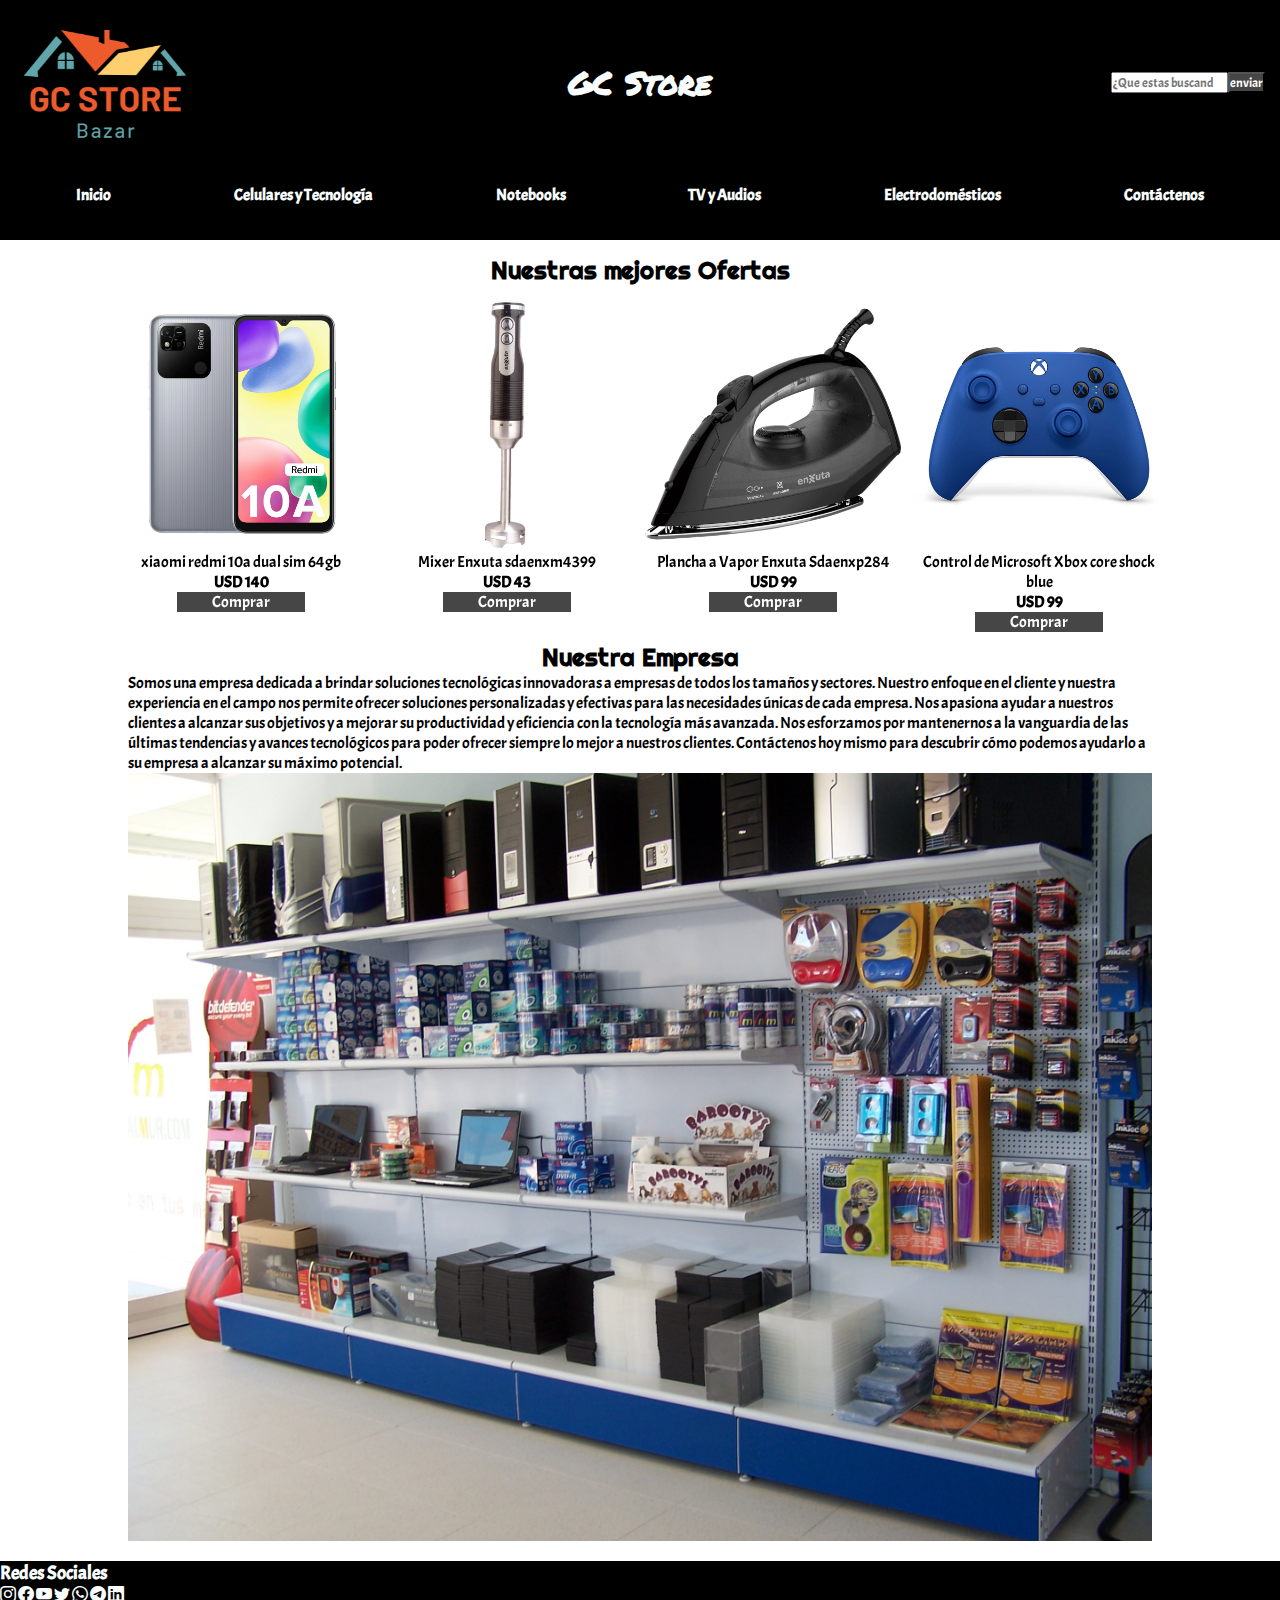
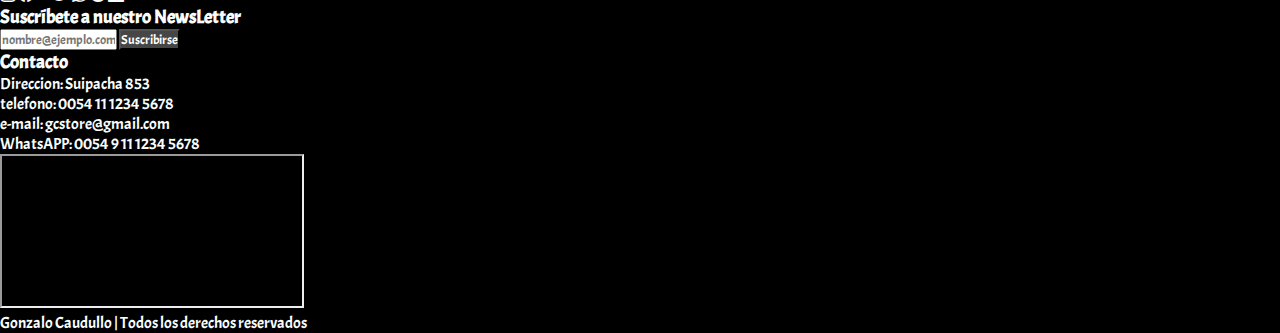
<file: index.html>
<!DOCTYPE html>
<html lang="en">

<head>
    <meta charset="UTF-8">
    <meta http-equiv="X-UA-Compatible" content="IE=edge">
    <meta name="viewport" content="width=device-width, initial-scale=1.0">
    <meta name="description"
        content="Componentes, Conectividad, Computadoras, Monitores, Impresoras, Periféricos, Gaming, Audio e Imagen. Enviamos a todo el País. Tecnología con garantía.">
    <title>GC Store - La mejor tienda de Informatica y tecnología del País</title>
    <link href="https://cdn.jsdelivr.net/npm/bootstrap@5.3.0-alpha3/dist/css/bootstrap.min.css" rel="stylesheet"
        integrity="sha384-KK94CHFLLe+nY2dmCWGMq91rCGa5gtU4mk92HdvYe+M/SXH301p5ILy+dN9+nJOZ" crossorigin="anonymous">
    <link rel="stylesheet" href="https://cdn.jsdelivr.net/npm/bootstrap-icons@1.10.4/font/bootstrap-icons.css">
    <link rel="stylesheet" href="./css/styles.css">
    <link href="https://unpkg.com/aos@2.3.1/dist/aos.css" rel="stylesheet">
</head>

<body>
    <header class="header bg-head-foot">
        <figure>
            <img data-aos="flip-left" data-aos-easing="ease-out-cubic"
                data-aos-duration="2000" class="header__logo" src="./img/logo-gcstore.png" alt="Logo GC Store">
        </figure>
        <div class="header__titulo-principal">
            <h1>GC Store</h1>
        </div>
        <form class="header__form" action="">
            <input class="header__form-search form-control-sm me-2" type="search" placeholder="¿Que estas buscando?">
            <input class="header__form-submit-search btn btn-sm mi-btn" type="submit" value="enviar">
        </form>
        <nav class="header__nav">
            <ul class="header__nav-list-nav">
                <li><a href="./index.html">Inicio</a></li>
                <li><a href="./pages/cel-y-tec.html">Celulares y Tecnología</a></li>
                <li><a href="./pages/notebooks.html">Notebooks</a></li>
                <li><a href="./pages/tv-audio-video.html">TV y Audios</a></li>
                <li><a href="./pages/electrodomesticos.html">Electrodomésticos</a></li>
                <li><a href="./pages/contactenos.html">Contáctenos</a></li>
            </ul>
        </nav>
    </header>

    <main class="main">
        <section class="main__ofertas-section">
            <h2 class="main__ofertas-section-h2">Nuestras mejores Ofertas</h2>
            <div class="main__ofertas-section__contenedor-fig-index">
                <div data-aos="zoom-in" class="ofertas-seccion__tarjeta shadow p-2">
                    <img src="./img/xiaomi-redmi-10a-dual-sim-64-gb-plata-cromada-3-gb-ram.jpg"
                        alt="Celular Xiaomi Redmi Note 10">
                    <p>xiaomi redmi 10a dual sim 64gb </p>
                    <p><strong>USD 140</strong></p>
                    <a href="#" class="btn mi-btn">Comprar</a>
                </div>
                <div data-aos="zoom-in" class="ofertas-seccion__tarjeta shadow p-2">
                    <img src="./img/mixer-enxuta-sdaenxm4399-negro-y-acero-inoxidable-220v-600w.jpg"
                        alt="Mixer Enxuta 220V 600W">
                    <p>Mixer Enxuta sdaenxm4399 </p>
                    <p><strong>USD 43</strong></p>
                    <a href="#" class="btn mi-btn">Comprar</a>
                </div>
                <div data-aos="zoom-in" class="ofertas-seccion__tarjeta shadow p-2">
                    <img src="./img/plancha-a-vapor-enxuta.jpg" alt="Plancha a vapor Enxuta">
                    <p>Plancha a Vapor Enxuta Sdaenxp284 </h3>
                    <p><strong>USD 99</strong></p>
                    <a href="#" class="btn mi-btn">Comprar</a>
                </div>
                <div data-aos="zoom-in" class="ofertas-seccion__tarjeta shadow p-2">
                    <img src="./img/control-de-microsoft-xbox-core-shock-blue.jpg"
                        alt="Control de Microsoft Xbox core shock blue">
                    <p>Control de Microsoft Xbox core shock blue</p>
                    <p><strong>USD 99</strong></p>
                    <a href="#" class="btn mi-btn">Comprar</a>
                </div>
            </div>
        </section>

        <section class="main__nuestra-empresa">
            <h2 class="main__nuestra-empresa__title">Nuestra Empresa</h2>
            <div class="main__nuestra-empresa__div">
                <p>Somos una empresa dedicada a brindar soluciones tecnológicas innovadoras a empresas de todos los
                    tamaños
                    y sectores. Nuestro enfoque en el cliente y nuestra experiencia en el campo nos permite ofrecer
                    soluciones personalizadas y efectivas para las necesidades únicas de cada empresa. Nos apasiona
                    ayudar a
                    nuestros clientes a alcanzar sus objetivos y a mejorar su productividad y eficiencia con la
                    tecnología
                    más avanzada. Nos esforzamos por mantenernos a la vanguardia de las últimas tendencias y avances
                    tecnológicos para poder ofrecer siempre lo mejor a nuestros clientes. Contáctenos hoy mismo para
                    descubrir cómo podemos ayudarlo a su empresa a alcanzar su máximo potencial.</p>
                <figure class="main__nuestra-empresa__figure">
                    <img src="./img/nuestro-local.jpg" alt="Foto de nuestro local">
                </figure>
            </div>

        </section>

    </main>

    <footer class="container-fluid bg-head-foot text-color mt-3">
        <div class="container">
            <div class="row d-flex justify-content-lg-beetween align-items-center border-bottom">
                <!-- Redes Sociales -->
                <div class="col-12 col-md-6 p-3">
                    <h3 class="text-center">Redes Sociales</h3>
                    <div class="fs-2 d-flex justify-content-around">
                        <i class="bi bi-instagram"></i>
                        <i class="bi bi-facebook"></i>
                        <i class="bi bi-youtube"></i>
                        <i class="bi bi-twitter"></i>
                        <i class="bi bi-whatsapp"></i>
                        <i class="bi bi-telegram"></i>
                        <i class="bi bi-linkedin"></i>
                    </div>
                    <!-- Subscripción al newsletter -->
                    <div class="col-12 p-5">
                        <h3 class="text-center">Suscríbete a nuestro NewsLetter</h3>
                        <form class="d-flex gap-2" action="">
                            <input class="form-control" type="email" placeholder="nombre@ejemplo.com">
                            <input class="btn mi-btn" type="submit" value="Suscribirse">
                        </form>
                    </div>
                </div>
                <!-- Información de Contacto -->
                <div class="col-12 col-md-6 d-flex flex-column align-items-center p-3">
                    <h3 class="text-center">Contacto</h3>
                    <ul>
                        <li>Direccion: Suipacha 853</li>
                        <li>telefono: 0054 11 1234 5678 </li>
                        <li>e-mail: gcstore@gmail.com</li>
                        <li>WhatsAPP: 0054 9 11 1234 5678 </li>
                    </ul>
                    <iframe class="align-items-center"
                        src="https://www.google.com/maps/embed?pb=!1m18!1m12!1m3!1d11045.826780831363!2d-58.38901411533874!3d-34.60557881953259!2m3!1f0!2f0!3f0!3m2!1i1024!2i768!4f13.1!3m3!1m2!1s0x95bccac9b6e2e197%3A0x750fd7bfead405ed!2sSuipacha%20853%2C%20C1008AAQ%20CABA%2C%20Argentina!5e0!3m2!1ses-419!2suy!4v1678734694601!5m2!1ses-419!2suy"
                        allowfullscreen="" loading="lazy" referrerpolicy="no-referrer-when-downgrade"></iframe>

                </div>
            </div>
            <div>
                <p class="text-center m-0 p-2">Gonzalo Caudullo | Todos los derechos reservados</p>
            </div>
        </div>

    </footer>
    <script src="https://unpkg.com/aos@2.3.1/dist/aos.js"></script>
    <script>
        AOS.init();
    </script>
    <script src="https://cdn.jsdelivr.net/npm/bootstrap@5.3.0-alpha3/dist/js/bootstrap.bundle.min.js"
        integrity="sha384-ENjdO4Dr2bkBIFxQpeoTz1HIcje39Wm4jDKdf19U8gI4ddQ3GYNS7NTKfAdVQSZe"
        crossorigin="anonymous"></script>
</body>

</html>
</file>
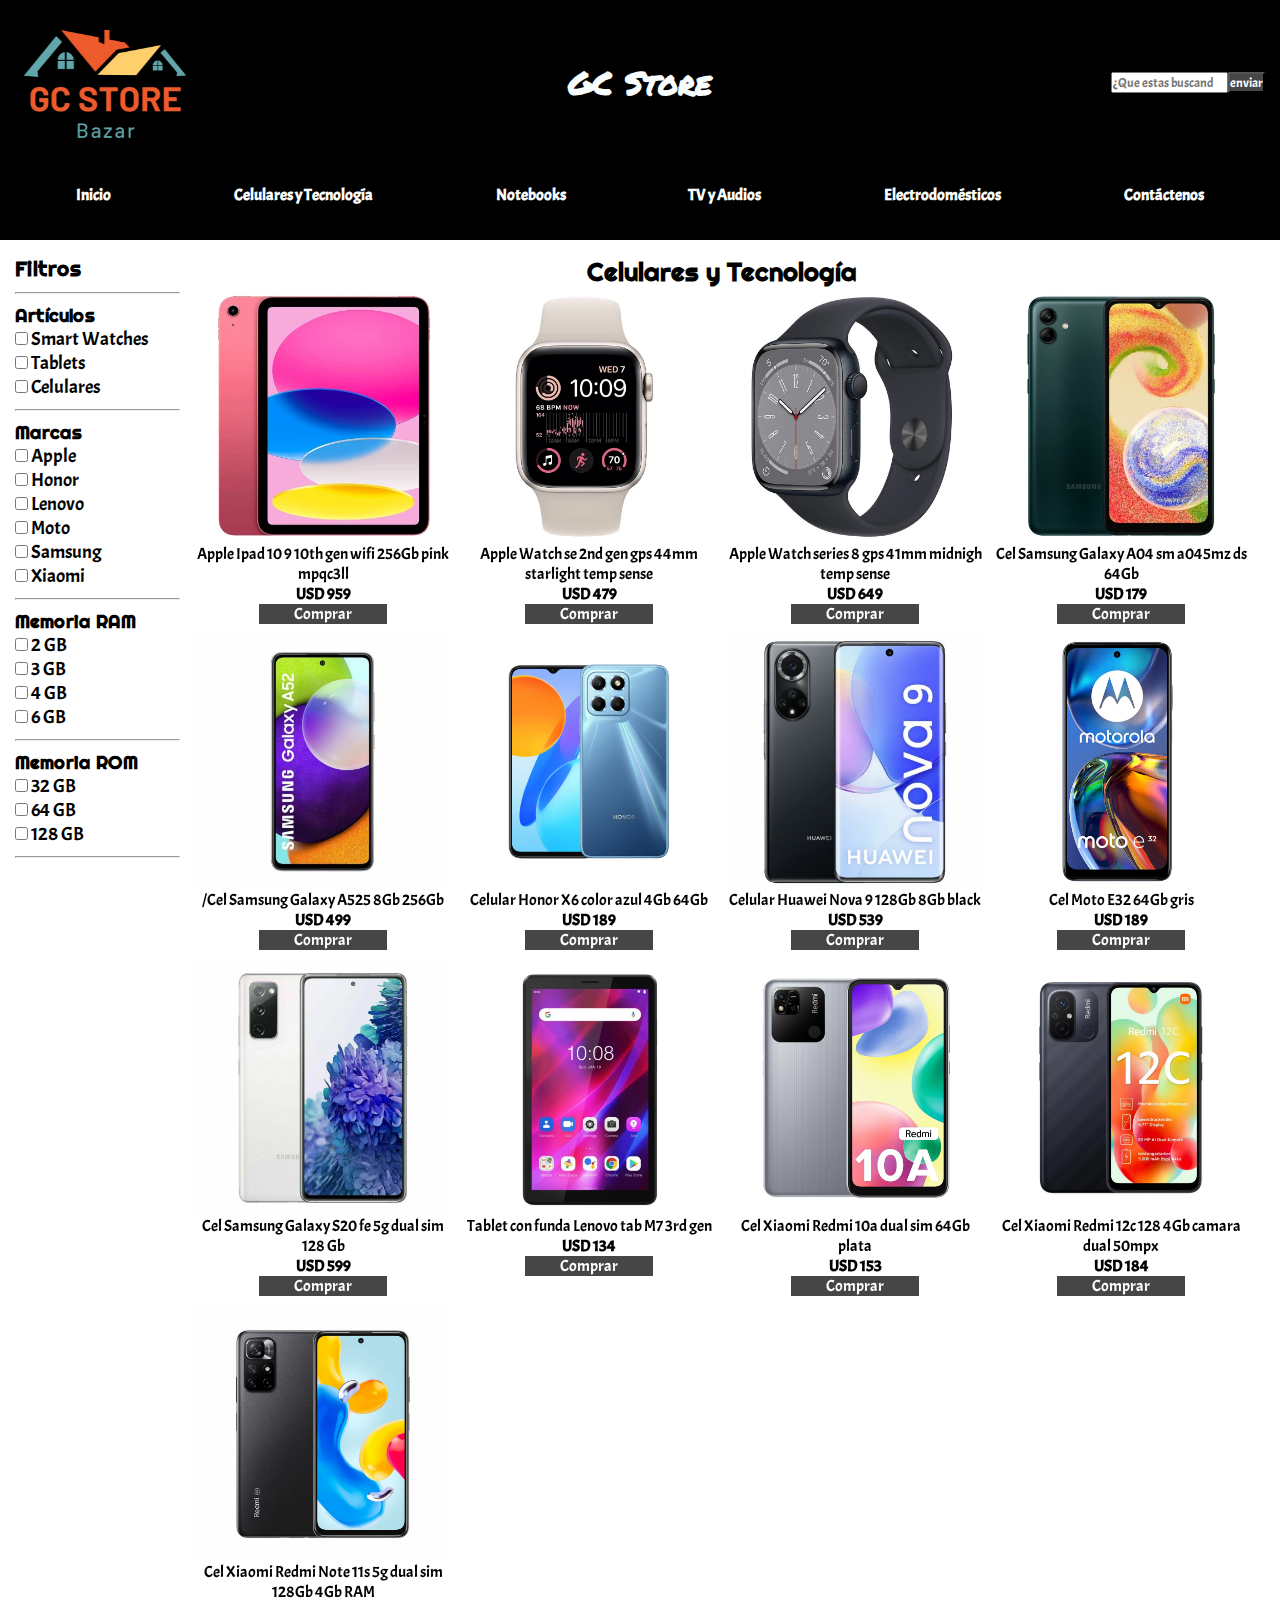
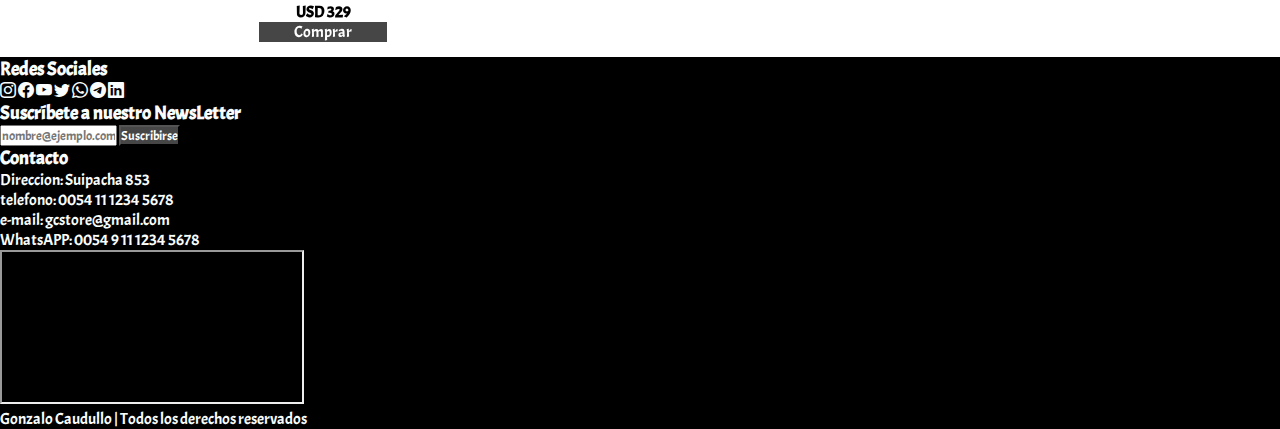
<file: pages/cel-y-tec.html>
<!DOCTYPE html>
<html lang="en">

<head>
    <meta charset="UTF-8">
    <meta http-equiv="X-UA-Compatible" content="IE=edge">
    <meta name="viewport" content="width=device-width, initial-scale=1.0">
    <title>GC Store - Celulares y Tecnología para todos los gustos</title>
    <meta name="description"
        content="Contamos con un amplio catalogo de celulares, Tablets y Smart Watch. Enviamos a todo el País. Tecnología con garantía.">
    <meta name="robots" content="index,follow">
    <link href="https://cdn.jsdelivr.net/npm/bootstrap@5.3.0-alpha3/dist/css/bootstrap.min.css" rel="stylesheet"
        integrity="sha384-KK94CHFLLe+nY2dmCWGMq91rCGa5gtU4mk92HdvYe+M/SXH301p5ILy+dN9+nJOZ" crossorigin="anonymous">
    <link rel="stylesheet" href="https://cdn.jsdelivr.net/npm/bootstrap-icons@1.10.4/font/bootstrap-icons.css">
    <link rel="stylesheet" href="../css/styles.css">
    <link href="https://unpkg.com/aos@2.3.1/dist/aos.css" rel="stylesheet">
</head>

<body>
    <header class="header bg-head-foot">
        <figure>
            <img data-aos="flip-left" data-aos-easing="ease-out-cubic" data-aos-duration="2000" class="header__logo"
                src="../img/logo-gcstore.png" alt="Logo GC Store">
        </figure>
        <div class="header__titulo-principal">
            <h1>GC Store</h1>
        </div>
        <form class="header__form" action="">
            <input class="header__form-search form-control-sm me-2" type="search" placeholder="¿Que estas buscando?">
            <input class="header__form-submit-search btn btn-sm mi-btn" type="submit" value="enviar">
        </form>
        <nav class="header__nav">
            <ul class="header__nav-list-nav">
                <li><a href="../index.html">Inicio</a></li>
                <li><a href="./cel-y-tec.html">Celulares y Tecnología</a></li>
                <li><a href="./notebooks.html">Notebooks</a></li>
                <li><a href="./tv-audio-video.html">TV y Audios</a></li>
                <li><a href="./electrodomesticos.html">Electrodomésticos</a></li>
                <li><a href="./contactenos.html">Contáctenos</a></li>
            </ul>
        </nav>
    </header>

    <main class="main-pages">
        <section class="main-pages__filtros">
            <h2 class="main-pages__filtros-h2">Filtros</h2>
            <hr>
            <div>
                <h3 class="main-pages__filtros-h3">Artículos</h3>
                <ul class="main-pages__filtros-marcas-items">
                    <li class="form-check">
                        <input class="form-check-input" type="checkbox" value="" id="Smart Watches" />
                        <label class="form-check-label" for="Smart Watches">Smart Watches</label>
                    </li>
                    <li class="form-check">
                        <input class="form-check-input" type="checkbox" value="" id="Tablets" />
                        <label class="form-check-label" for="Tablets">Tablets</label>
                    </li>
                    <li class="form-check">
                        <input class="form-check-input" type="checkbox" value="" id="Celulares" />
                        <label class="form-check-label" for="Celulares">Celulares</label>
                    </li>
                </ul>
            </div>
            <hr>
            <div>
                <h3 class="main-pages__filtros-h3">Marcas</h3>
                <ul class="main-pages__filtros-marcas-items">
                    <li class="form-check">
                        <input class="form-check-input" type="checkbox" value="" id="Apple" />
                        <label class="form-check-label" for="Apple">Apple</label>
                    </li>
                    <li class="form-check">
                        <input class="form-check-input" type="checkbox" value="" id="Honor" />
                        <label class="form-check-label" for="Honor">Honor</label>
                    </li>
                    <li class="form-check">
                        <input class="form-check-input" type="checkbox" value="" id="Lenovo" />
                        <label class="form-check-label" for="Lenovo">Lenovo</label>
                    </li>
                    <li class="form-check">
                        <input class="form-check-input" type="checkbox" value="" id="Moto" />
                        <label class="form-check-label" for="Moto">Moto</label>
                    </li>
                    <li class="form-check">
                        <input class="form-check-input" type="checkbox" value="" id="Samsung" />
                        <label class="form-check-label" for="Samsung">Samsung</label>
                    </li>
                    <li class="form-check">
                        <input class="form-check-input" type="checkbox" value="" id="Xiaomi" />
                        <label class="form-check-label" for="Xiaomi">Xiaomi</label>
                    </li>
                </ul>
            </div>
            <hr>
            <div>
                <h3 class="main-pages__filtros-h3">Memoria RAM</h3>
                <ul class="main-pages__filtros-marcas-items">
                    <li class="form-check">
                        <input class="form-check-input" type="checkbox" value="" id="RAM2GB" />
                        <label class="form-check-label" for="RAM2GB">2 GB</label>
                    </li>
                    <li class="form-check">
                        <input class="form-check-input" type="checkbox" value="" id="RAM3GB" />
                        <label class="form-check-label" for="RAM3GB">3 GB</label>
                    </li>
                    <li class="form-check">
                        <input class="form-check-input" type="checkbox" value="" id="RAM4GB" />
                        <label class="form-check-label" for="RAM4GB">4 GB</label>
                    </li>
                    <li class="form-check">
                        <input class="form-check-input" type="checkbox" value="" id="RAM6GB" />
                        <label class="form-check-label" for="RAM6GB">6 GB</label>
                    </li>
                </ul>
            </div>
            <hr>
            <div>
                <h3 class="main-pages__filtros-h3">Memoria ROM</h3>
                <ul class="main-pages__filtros-marcas-items">
                    <li class="form-check">
                        <input class="form-check-input" type="checkbox" value="" id="ROM32GB" />
                        <label class="form-check-label" for="ROM32GB">32 GB</label>
                    </li>
                    <li class="form-check">
                        <input class="form-check-input" type="checkbox" value="" id="ROM64GB" />
                        <label class="form-check-label" for="ROM64GB">64 GB</label>
                    </li>
                    <li class="form-check">
                        <input class="form-check-input" type="checkbox" value="" id="ROM128GB" />
                        <label class="form-check-label" for="ROM128GB">128 GB</label>
                    </li>
                </ul>
            </div>
            <hr>
        </section>
        <section class="main-pages__productos">
            <h2 class="main-pages__productos-h2">Celulares y Tecnología</h2>
            <div class="main-pages__productos-contenedor-figuras">
                <div data-aos="zoom-in" class="ofertas-seccion__tarjeta shadow p-2">
                    <img src="../img/cel-tecno/apple-ipad-10-9-10th-gen-wifi-256gb-pink-mpqc3ll-a-apple-ipad-10-9-10th-gen-wifi-256gb-pink-mpqc3ll-a-959.webp"
                        alt="apple-ipad-10-9-10th-gen-wifi-256gb-pink-mpqc3ll">
                    <p>Apple Ipad 10 9 10th gen wifi 256Gb pink mpqc3ll</p>
                    <p><strong>USD 959</strong></p>
                    <a href="#" class="btn mi-btn">Comprar</a>
                </div>
                <div data-aos="zoom-in" class="ofertas-seccion__tarjeta shadow p-2">
                    <img src="../img/cel-tecno/apple-watch-se-2nd-gen-gps-44mm-starlight-aluminum-case-mnte3lla-apple-watch-se-2nd-gen-gps-44mm-starlight-aluminum-case-mnte3lla-479.webp"
                        alt="apple-watch-se-2nd-gen-gps-44mm-starlight">
                    <p>Apple Watch se 2nd gen gps 44mm starlight temp sense</p>
                    <p><strong>USD 479</strong></p>
                    <a href="#" class="btn mi-btn">Comprar</a>
                </div>
                <div data-aos="zoom-in" class="ofertas-seccion__tarjeta shadow p-2">
                    <img src="../img/cel-tecno/apple-watch-series-8-gps-41mm-midnight-aluminum-case-mnu73-mnu83-apple-watch-series-8-gps-41mm-midnight-aluminum-case-mnu73-mnu83-649.webp"
                        alt="apple-watch-series-8-gps-41mm-midnight">
                    <p>Apple Watch series 8 gps 41mm midnigh temp sense</p>
                    <p><strong>USD 649</strong></p>
                    <a href="#" class="btn mi-btn">Comprar</a>
                </div>
                <div data-aos="zoom-in" class="ofertas-seccion__tarjeta shadow p-2">
                    <img src="../img/cel-tecno/cel-samsung-galaxy-a04-sm-a045mz-ds-64gb-green-cel-samsung-galaxy-a04-sm-a045mz-ds-64gb-green-179.webp"
                        alt="cel-samsung-galaxy-a04-sm-a045mz-ds-64gb">
                    <p>Cel Samsung Galaxy A04 sm a045mz ds 64Gb</p>
                    <p><strong>USD 179</strong></p>
                    <a href="#" class="btn mi-btn">Comprar</a>
                </div>
                <div data-aos="zoom-in" class="ofertas-seccion__tarjeta shadow p-2">
                    <img src="../img/cel-tecno/cel-samsung-galaxy-a525-8gb-256gb-ds-white-cel-samsung-galaxy-a525-8gb-256gb-ds-white-499.webp"
                        alt="/cel-samsung-galaxy-a525-8gb-256gb">
                    <p>/Cel Samsung Galaxy A525 8Gb 256Gb</p>
                    <p><strong>USD 499</strong></p>
                    <a href="#" class="btn mi-btn">Comprar</a>
                </div>
                <div data-aos="zoom-in" class="ofertas-seccion__tarjeta shadow p-2">
                    <img src="../img/cel-tecno/celular-honor-x6-color-azul-4gb-64gb-celular-honor-x6-color-azul-4gb-64gb-189.webp"
                        alt="celular-honor-x6-color-azul-4gb-64gb">
                    <p>Celular Honor X6 color azul 4Gb 64Gb</p>
                    <p><strong>USD 189</strong></p>
                    <a href="#" class="btn mi-btn">Comprar</a>
                </div>
                <div data-aos="zoom-in" class="ofertas-seccion__tarjeta shadow p-2">
                    <img src="../img/cel-tecno/celular-huawei-nova-9-128gb-8gb-black-celular-huawei-nova-9-128gb-8gb-black-539.webp"
                        alt="celular-huawei-nova-9-128gb-8gb-black">
                    <p>Celular Huawei Nova 9 128Gb 8Gb black</p>
                    <p><strong>USD 539</strong></p>
                    <a href="#" class="btn mi-btn">Comprar</a>
                </div>
                <div data-aos="zoom-in" class="ofertas-seccion__tarjeta shadow p-2">
                    <img src="../img/cel-tecno/moto-e32-64-gb-gris-4-gb-ram-moto-e32-64-gb-gris-4-gb-ram-189.webp"
                        alt="moto-e32-64-gb-gris">
                    <p>Cel Moto E32 64Gb gris</p>
                    <p><strong>USD 189</strong></p>
                    <a href="#" class="btn mi-btn">Comprar</a>
                </div>
                <div data-aos="zoom-in" class="ofertas-seccion__tarjeta shadow p-2">
                    <img src="../img/cel-tecno/samsung-galaxy-s20-fe-5g-dual-sim-128-gb-cloud-white-6-gb-ram-samsung-galaxy-s20-fe-5g-dual-sim-128-gb-cloud-white-6-gb-ram-599.webp"
                        alt="samsung-galaxy-s20-fe-5g-dual-sim-128-gb">
                    <p>Cel Samsung Galaxy S20 fe 5g dual sim 128 Gb</p>
                    <p><strong>USD 599</strong></p>
                    <a href="#" class="btn mi-btn">Comprar</a>
                </div>
                <div data-aos="zoom-in" class="ofertas-seccion__tarjeta shadow p-2">
                    <img src="../img/cel-tecno/tablet-con-funda-lenovo-tab-m7-3rd-gen-tb-7306f-7-32gb-iron-gray-2gb-tablet-con-funda-lenovo-tab-m7-3rd-gen-tb-7306f-7-32gb-iron-gray-2gb-134.webp"
                        alt="tablet-con-funda-lenovo-tab-m7-3rd-gen">
                    <p>Tablet con funda Lenovo tab M7 3rd gen</p>
                    <p><strong>USD 134</strong></p>
                    <a href="#" class="btn mi-btn">Comprar</a>
                </div>
                <div data-aos="zoom-in" class="ofertas-seccion__tarjeta shadow p-2">
                    <img src="../img/cel-tecno/xiaomi-redmi-10a-dual-sim-64-gb-plata-cromada-3-gb-ram-xiaomi-redmi-10a-dual-sim-64-gb-plata-cromada-3-gb-ram-153.webp"
                        alt="xiaomi-redmi-10a-dual-sim-64-gb-plata">
                    <p>Cel Xiaomi Redmi 10a dual sim 64Gb plata</p>
                    <p><strong>USD 153</strong></p>
                    <a href="#" class="btn mi-btn">Comprar</a>
                </div>
                <div data-aos="zoom-in" class="ofertas-seccion__tarjeta shadow p-2">
                    <img src="../img/cel-tecno/xiaomi-redmi-12c-128-4-gb-camara-dual-50-mpx-5000-mah-gris-xiaomi-redmi-12c-128-4-gb-camara-dual-50-mpx-5000-mah-gris-184.jpg"
                        alt="xiaomi-redmi-12c-128-4-gb-camara-dual-50-mpx-5000-mah">
                    <p>Cel Xiaomi Redmi 12c 128 4Gb camara dual 50mpx</p>
                    <p><strong>USD 184</strong></p>
                    <a href="#" class="btn mi-btn">Comprar</a>
                </div>
                <div data-aos="zoom-in" class="ofertas-seccion__tarjeta shadow p-2">
                    <img src="../img/cel-tecno/xiaomi-redmi-note-11s-5g-dual-sim-128-gb-midnight-black-4-gb-ram-xiaomi-redmi-note-11s-5g-dual-sim-128-gb-midnight-black-4-gb-ram-329.webp"
                        alt="xiaomi-redmi-note-11s-5g-dual-sim-128-gb-black-4-gb-ram">
                    <p>Cel Xiaomi Redmi Note 11s 5g dual sim 128Gb 4Gb RAM</p>
                    <p><strong>USD 329</strong></p>
                    <a href="#" class="btn mi-btn">Comprar</a>
                </div>
            </div>
        </section>
    </main>

    <footer class="container-fluid bg-head-foot text-color mt-3">
        <div class="container">
            <div class="row d-flex justify-content-lg-beetween align-items-center border-bottom">
                <!-- Redes Sociales -->
                <div class="col-12 col-md-6 p-3">
                    <h3 class="text-center">Redes Sociales</h3>
                    <div class="fs-2 d-flex justify-content-around">
                        <i class="bi bi-instagram"></i>
                        <i class="bi bi-facebook"></i>
                        <i class="bi bi-youtube"></i>
                        <i class="bi bi-twitter"></i>
                        <i class="bi bi-whatsapp"></i>
                        <i class="bi bi-telegram"></i>
                        <i class="bi bi-linkedin"></i>
                    </div>
                    <!-- Subscripción al newsletter -->
                    <div class="col-12 p-5">
                        <h3 class="text-center">Suscríbete a nuestro NewsLetter</h3>
                        <form class="d-flex gap-2" action="">
                            <input class="form-control" type="email" placeholder="nombre@ejemplo.com">
                            <input class="btn mi-btn" type="submit" value="Suscribirse">
                        </form>
                    </div>
                </div>
                <!-- Información de Contacto -->
                <div class="col-12 col-md-6 d-flex flex-column align-items-center p-3">
                    <h3 class="text-center">Contacto</h3>
                    <ul>
                        <li>Direccion: Suipacha 853</li>
                        <li>telefono: 0054 11 1234 5678 </li>
                        <li>e-mail: gcstore@gmail.com</li>
                        <li>WhatsAPP: 0054 9 11 1234 5678 </li>
                    </ul>
                    <iframe class="align-items-center"
                        src="https://www.google.com/maps/embed?pb=!1m18!1m12!1m3!1d11045.826780831363!2d-58.38901411533874!3d-34.60557881953259!2m3!1f0!2f0!3f0!3m2!1i1024!2i768!4f13.1!3m3!1m2!1s0x95bccac9b6e2e197%3A0x750fd7bfead405ed!2sSuipacha%20853%2C%20C1008AAQ%20CABA%2C%20Argentina!5e0!3m2!1ses-419!2suy!4v1678734694601!5m2!1ses-419!2suy"
                        allowfullscreen="" loading="lazy" referrerpolicy="no-referrer-when-downgrade"></iframe>

                </div>
            </div>
            <div>
                <p class="text-center m-0 p-2">Gonzalo Caudullo | Todos los derechos reservados</p>
            </div>
        </div>

    </footer>
    <script src="https://unpkg.com/aos@2.3.1/dist/aos.js"></script>
    <script>
        AOS.init();
    </script>
    <script src="https://cdn.jsdelivr.net/npm/bootstrap@5.3.0-alpha3/dist/js/bootstrap.bundle.min.js"
        integrity="sha384-ENjdO4Dr2bkBIFxQpeoTz1HIcje39Wm4jDKdf19U8gI4ddQ3GYNS7NTKfAdVQSZe"
        crossorigin="anonymous"></script>
</body>

</html>
</file>
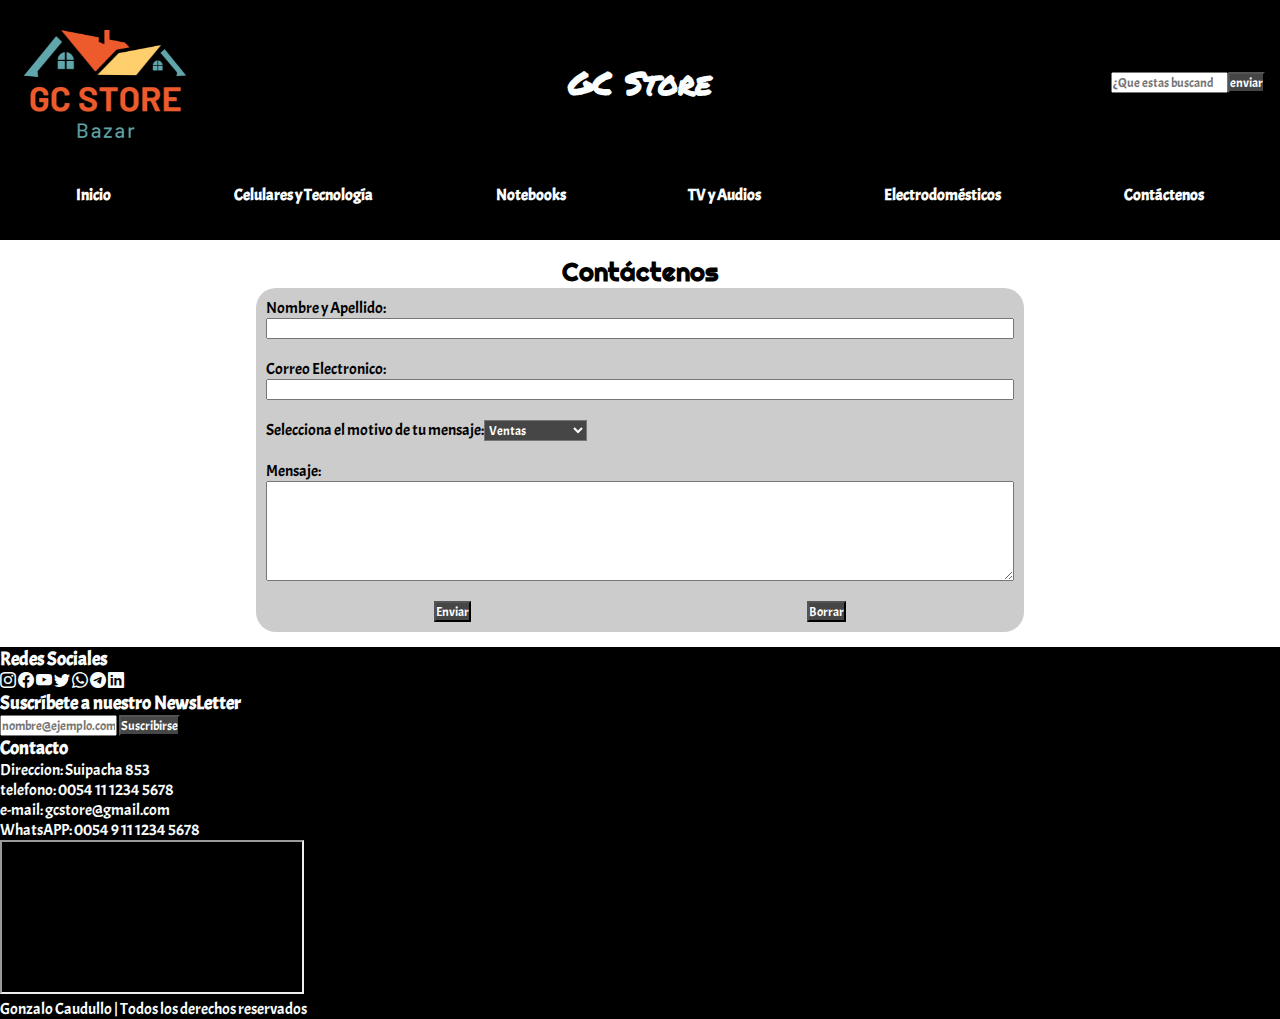
<file: pages/contactenos.html>
<!DOCTYPE html>
<html lang="en">

<head>
    <meta charset="UTF-8">
    <meta http-equiv="X-UA-Compatible" content="IE=edge">
    <meta name="viewport" content="width=device-width, initial-scale=1.0">
    <title>GC Store - No dudes en Contactarnos</title>
    <meta name="description"
        content="Evacuamos todas tus dudas en menos de 24 hs, un grupo de profesionales está disponible para asesorarte y ayudarte en todo lo que precises. Enviamos a todo el País. Tecnología con garantía.">
    <meta name="robots" content="index,follow">
    <link href="https://cdn.jsdelivr.net/npm/bootstrap@5.3.0-alpha3/dist/css/bootstrap.min.css" rel="stylesheet"
        integrity="sha384-KK94CHFLLe+nY2dmCWGMq91rCGa5gtU4mk92HdvYe+M/SXH301p5ILy+dN9+nJOZ" crossorigin="anonymous">
    <link rel="stylesheet" href="https://cdn.jsdelivr.net/npm/bootstrap-icons@1.10.4/font/bootstrap-icons.css">
    <link rel="stylesheet" href="../css/styles.css">
    <link href="https://unpkg.com/aos@2.3.1/dist/aos.css" rel="stylesheet">
</head>

<body>
    <header class="header bg-head-foot">
        <figure>
            <img data-aos="flip-left" data-aos-easing="ease-out-cubic" data-aos-duration="2000" class="header__logo"
                src="../img/logo-gcstore.png" alt="Logo GC Store">
        </figure>
        <div class="header__titulo-principal">
            <h1>GC Store</h1>
        </div>
        <form class="header__form" action="">
            <input class="header__form-search form-control-sm me-2" type="search" placeholder="¿Que estas buscando?">
            <input class="header__form-submit-search btn btn-sm mi-btn" type="submit" value="enviar">
        </form>
        <nav class="header__nav">
            <ul class="header__nav-list-nav">
                <li><a href="../index.html">Inicio</a></li>
                <li><a href="./cel-y-tec.html">Celulares y Tecnología</a></li>
                <li><a href="./notebooks.html">Notebooks</a></li>
                <li><a href="./tv-audio-video.html">TV y Audios</a></li>
                <li><a href="./electrodomesticos.html">Electrodomésticos</a></li>
                <li><a href="./contactenos.html">Contáctenos</a></li>
            </ul>
        </nav>
    </header>

    <main class="main-contactenos">
        <h2 class="main-contactenos-h2">Contáctenos</h2>
        <form class="main-contactenos-form" action="">

            <div class="main-contactenos-form-nombre-usuario">
                <label for="nombre-usuario">Nombre y Apellido:</label>
                <input class="form-control" id="nombre-usuario" type="text">
            </div>

            <div class="main-contactenos-form-email-usuario">
                <label for="email-usuario">Correo Electronico:</label>
                <input class="form-control" id="email-usuario" type="email">
            </div>

            <div class="main-contactenos-form-motivo-mensaje gap-2">
                <label for="asunto-mensaje">Selecciona el motivo de tu mensaje: </label>
                <select class="btn mi-btn dropdown-toggle" name="" id="asunto-mensaje">
                    <option value="ventas">Ventas</option>
                    <option value="servicio-tecnico">Servicio Técnico</option>
                    <option value="facturacion">Facturación</option>
                    <option value="otro">Otros</option>
                </select>
            </div>

            <div class="main-contactenos-form-mensaje-usuario">
                <label for="mensaje-usuario">Mensaje:</label>
                <textarea class="form-control" id="mensaje-usuario"></textarea>
            </div>

            <div class="main-contactenos-form-sumit-reset">
                <input class="btn mi-btn" type="submit" value="Enviar">
                <input class="btn mi-btn" type="reset" value="Borrar">
            </div>
        </form>
    </main>

    <footer class="container-fluid bg-head-foot text-color mt-3">
        <div class="container">
            <div class="row d-flex justify-content-lg-beetween align-items-center border-bottom">
                <!-- Redes Sociales -->
                <div class="col-12 col-md-6 p-3">
                    <h3 class="text-center">Redes Sociales</h3>
                    <div class="fs-2 d-flex justify-content-around">
                        <i class="bi bi-instagram"></i>
                        <i class="bi bi-facebook"></i>
                        <i class="bi bi-youtube"></i>
                        <i class="bi bi-twitter"></i>
                        <i class="bi bi-whatsapp"></i>
                        <i class="bi bi-telegram"></i>
                        <i class="bi bi-linkedin"></i>
                    </div>
                    <!-- Subscripción al newsletter -->
                    <div class="col-12 p-5">
                        <h3 class="text-center">Suscríbete a nuestro NewsLetter</h3>
                        <form class="d-flex gap-2" action="">
                            <input class="form-control" type="email" placeholder="nombre@ejemplo.com">
                            <input class="btn mi-btn" type="submit" value="Suscribirse">
                        </form>
                    </div>
                </div>
                <!-- Información de Contacto -->
                <div class="col-12 col-md-6 d-flex flex-column align-items-center p-3">
                    <h3 class="text-center">Contacto</h3>
                    <ul>
                        <li>Direccion: Suipacha 853</li>
                        <li>telefono: 0054 11 1234 5678 </li>
                        <li>e-mail: gcstore@gmail.com</li>
                        <li>WhatsAPP: 0054 9 11 1234 5678 </li>
                    </ul>
                    <iframe class="align-items-center"
                        src="https://www.google.com/maps/embed?pb=!1m18!1m12!1m3!1d11045.826780831363!2d-58.38901411533874!3d-34.60557881953259!2m3!1f0!2f0!3f0!3m2!1i1024!2i768!4f13.1!3m3!1m2!1s0x95bccac9b6e2e197%3A0x750fd7bfead405ed!2sSuipacha%20853%2C%20C1008AAQ%20CABA%2C%20Argentina!5e0!3m2!1ses-419!2suy!4v1678734694601!5m2!1ses-419!2suy"
                        allowfullscreen="" loading="lazy" referrerpolicy="no-referrer-when-downgrade"></iframe>

                </div>
            </div>
            <div>
                <p class="text-center m-0 p-2">Gonzalo Caudullo | Todos los derechos reservados</p>
            </div>
        </div>

    </footer>

    <script src="https://unpkg.com/aos@2.3.1/dist/aos.js"></script>
    <script>
        AOS.init();
    </script>
    <script src="https://cdn.jsdelivr.net/npm/bootstrap@5.3.0-alpha3/dist/js/bootstrap.bundle.min.js"
        integrity="sha384-ENjdO4Dr2bkBIFxQpeoTz1HIcje39Wm4jDKdf19U8gI4ddQ3GYNS7NTKfAdVQSZe"
        crossorigin="anonymous"></script>
</body>

</html>
</file>
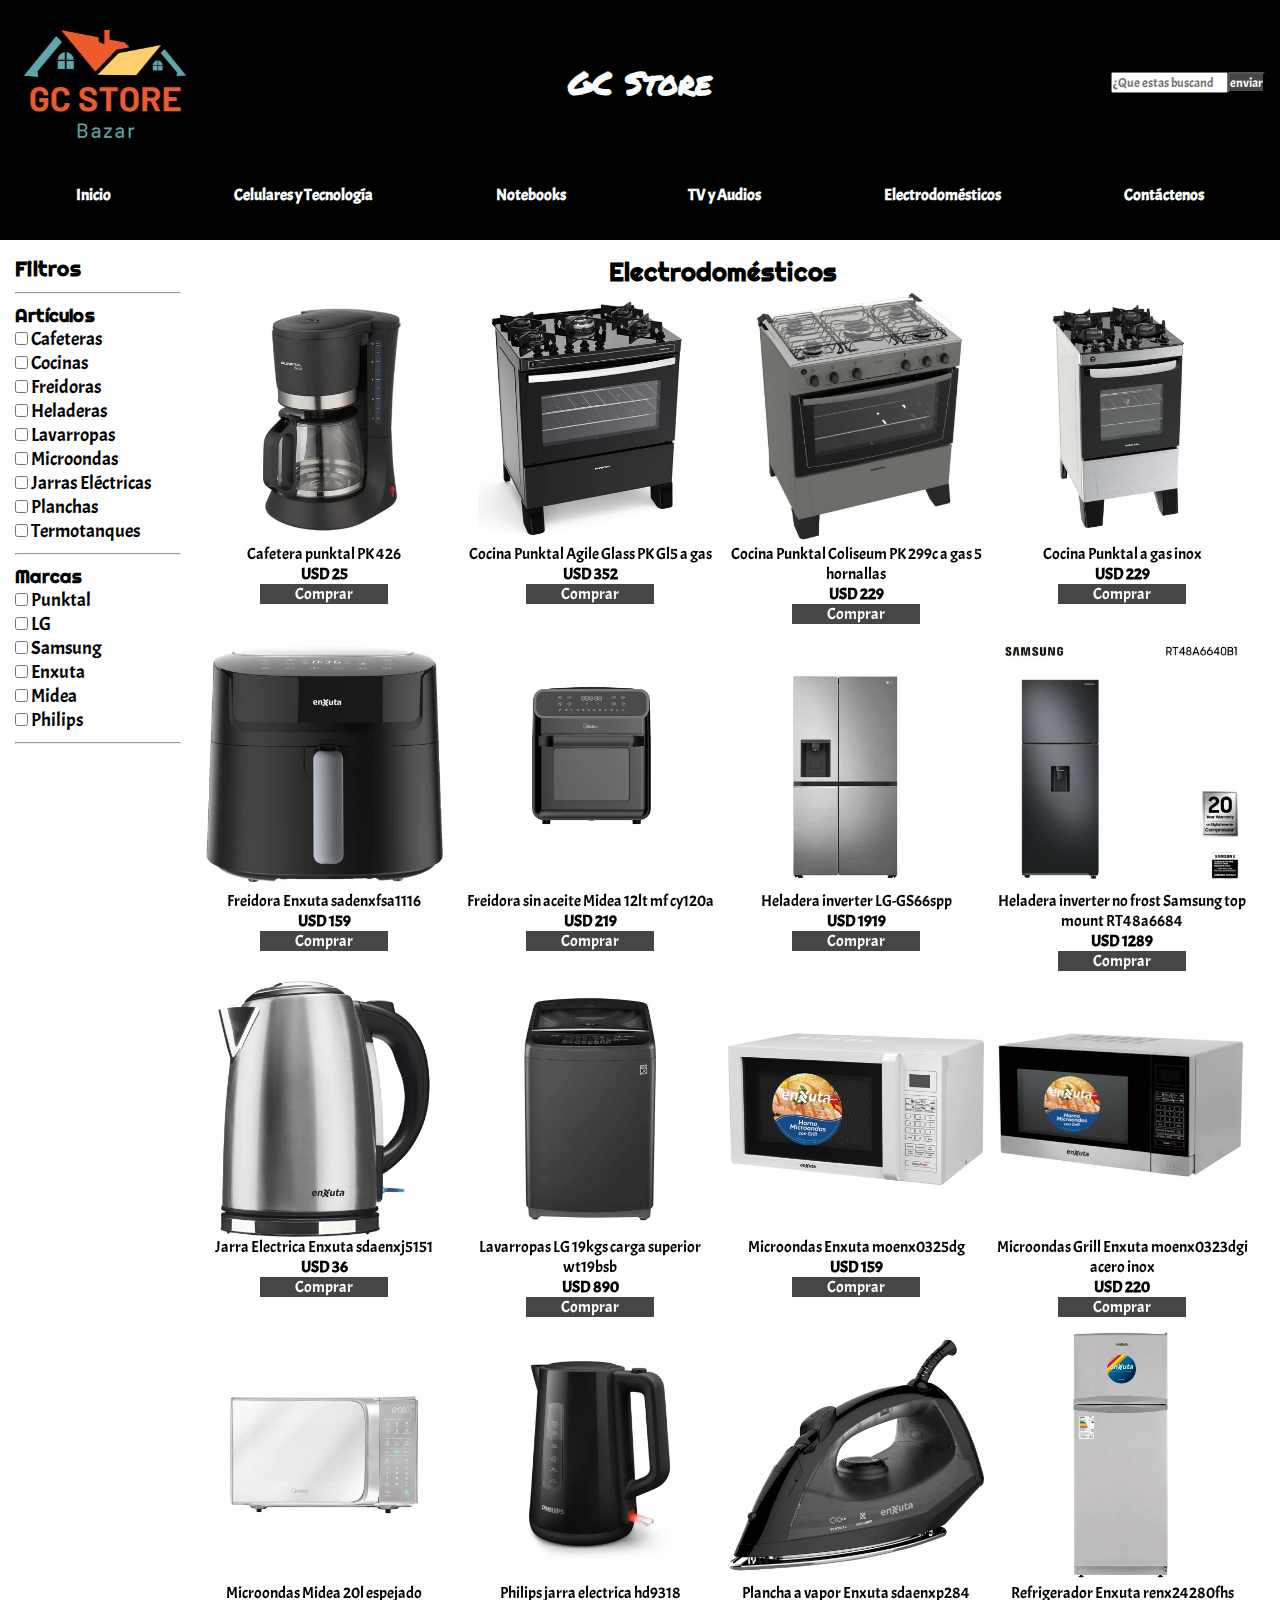
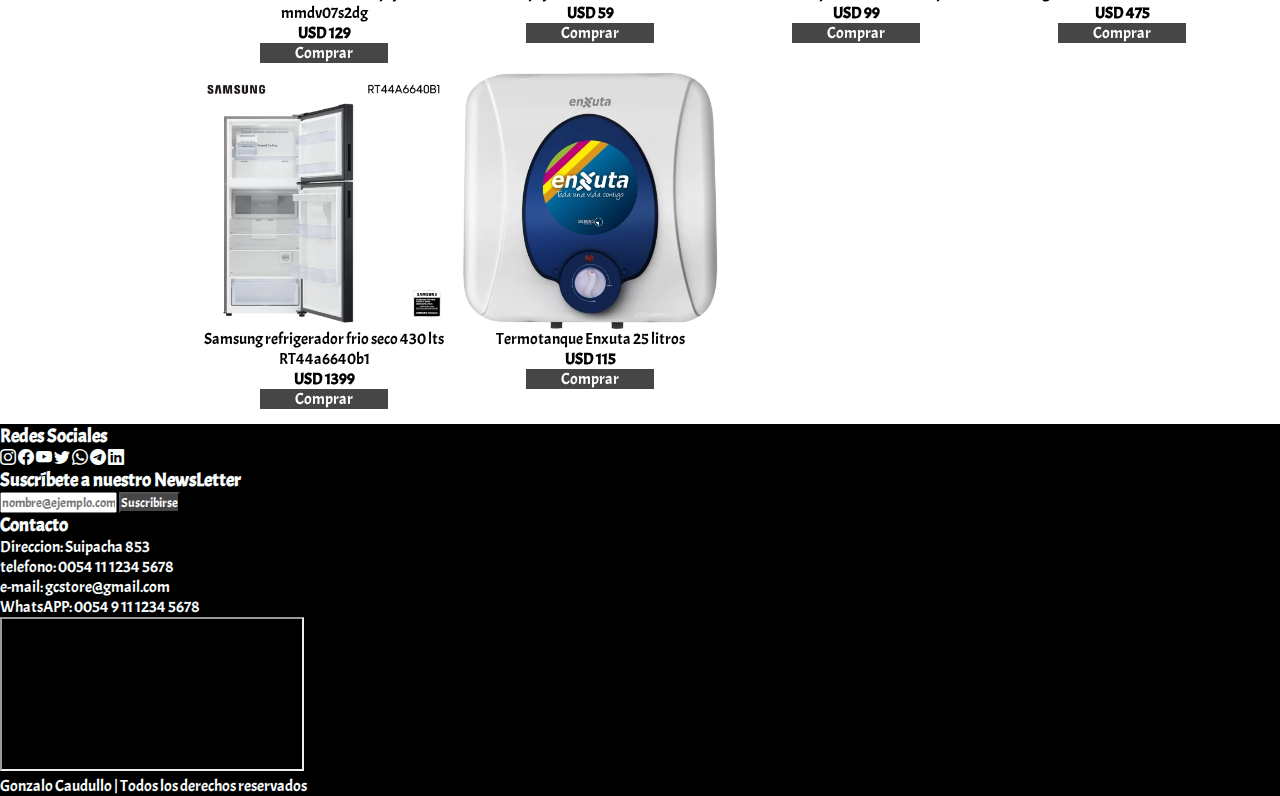
<file: pages/electrodomesticos.html>
<!DOCTYPE html>
<html lang="en">

<head>
    <meta charset="UTF-8">
    <meta http-equiv="X-UA-Compatible" content="IE=edge">
    <meta name="viewport" content="width=device-width, initial-scale=1.0">
    <title>GC Store - Electrodomesticos de ultima generación y alta calidad</title>
    <meta name="description"
        content="Contamos con un amplio catalogo de Electrodomésticos con la mas alta calidad precio del mercado. Enviamos a todo el País. Tecnología con garantía.">
    <meta name="robots" content="index,follow">
    <link href="https://cdn.jsdelivr.net/npm/bootstrap@5.3.0-alpha3/dist/css/bootstrap.min.css" rel="stylesheet"
        integrity="sha384-KK94CHFLLe+nY2dmCWGMq91rCGa5gtU4mk92HdvYe+M/SXH301p5ILy+dN9+nJOZ" crossorigin="anonymous">
    <link rel="stylesheet" href="https://cdn.jsdelivr.net/npm/bootstrap-icons@1.10.4/font/bootstrap-icons.css">
    <link rel="stylesheet" href="../css/styles.css">
    <link href="https://unpkg.com/aos@2.3.1/dist/aos.css" rel="stylesheet">
</head>

<body>
    <header class="header bg-head-foot">
        <figure>
            <img data-aos="flip-left" data-aos-easing="ease-out-cubic" data-aos-duration="2000" class="header__logo"
                src="../img/logo-gcstore.png" alt="Logo GC Store">
        </figure>
        <div class="header__titulo-principal">
            <h1>GC Store</h1>
        </div>
        <form class="header__form" action="">
            <input class="header__form-search form-control-sm me-2" type="search" placeholder="¿Que estas buscando?">
            <input class="header__form-submit-search btn btn-sm mi-btn" type="submit" value="enviar">
        </form>
        <nav class="header__nav">
            <ul class="header__nav-list-nav">
                <li><a href="../index.html">Inicio</a></li>
                <li><a href="./cel-y-tec.html">Celulares y Tecnología</a></li>
                <li><a href="./notebooks.html">Notebooks</a></li>
                <li><a href="./tv-audio-video.html">TV y Audios</a></li>
                <li><a href="./electrodomesticos.html">Electrodomésticos</a></li>
                <li><a href="./contactenos.html">Contáctenos</a></li>
            </ul>
        </nav>
    </header>


    <main class="main-pages">
        <section class="main-pages__filtros">
            <h2 class="main-pages__filtros-h2">Filtros</h2>
            <hr>
            <div>
                <h3 class="main-pages__filtros-h3">Artículos</h3>
                <ul class="main-pages__filtros-marcas-items">
                    <li class="form-check">
                        <input class="form-check-input" type="checkbox" value="" id="Cafeteras" />
                        <label class="form-check-label" for="Cafeteras">Cafeteras</label>
                    </li>
                    <li class="form-check">
                        <input class="form-check-input" type="checkbox" value="" id="Cocinas" />
                        <label class="form-check-label" for="Cocinas">Cocinas</label>
                    </li>
                    <li class="form-check">
                        <input class="form-check-input" type="checkbox" value="" id="Freidoras" />
                        <label class="form-check-label" for="Freidoras">Freidoras</label>
                    </li>
                    <li class="form-check">
                        <input class="form-check-input" type="checkbox" value="" id="Heladeras" />
                        <label class="form-check-label" for="Heladeras">Heladeras</label>
                    </li>
                    <li class="form-check">
                        <input class="form-check-input" type="checkbox" value="" id="lavarropas" />
                        <label class="form-check-label" for="lavarropas">Lavarropas</label>
                    </li>
                    <li class="form-check">
                        <input class="form-check-input" type="checkbox" value="" id="Microondas" />
                        <label class="form-check-label" for="Microondas">Microondas</label>
                    </li>
                    <li class="form-check">
                        <input class="form-check-input" type="checkbox" value="" id="Jarras Eléctricas" />
                        <label class="form-check-label" for="Jarras Eléctricas">Jarras Eléctricas</label>
                    </li>
                    <li class="form-check">
                        <input class="form-check-input" type="checkbox" value="" id="Planchas" />
                        <label class="form-check-label" for="Planchas">Planchas</label>
                    </li>
                    <li class="form-check">
                        <input class="form-check-input" type="checkbox" value="" id="Termotanques" />
                        <label class="form-check-label" for="Termotanques">Termotanques</label>
                    </li>
                </ul>
            </div>
            <hr>
            <div>
                <h3 class="main-pages__filtros-h3">Marcas</h3>
                <ul class="main-pages__filtros-marcas-items">
                    <li class="form-check">
                        <input class="form-check-input" type="checkbox" value="" id="Punktal" />
                        <label class="form-check-label" for="Punktal">Punktal</label>
                    </li>
                    <li class="form-check">
                        <input class="form-check-input" type="checkbox" value="" id="LG" />
                        <label class="form-check-label" for="LG">LG</label>
                    </li>
                    <li class="form-check">
                        <input class="form-check-input" type="checkbox" value="" id="Samsung" />
                        <label class="form-check-label" for="Samsung">Samsung</label>
                    </li>
                    <li class="form-check">
                        <input class="form-check-input" type="checkbox" value="" id="Enxuta" />
                        <label class="form-check-label" for="Enxuta">Enxuta</label>
                    </li>
                    <li class="form-check">
                        <input class="form-check-input" type="checkbox" value="" id="Midea" />
                        <label class="form-check-label" for="Midea">Midea</label>
                    </li>
                    <li class="form-check">
                        <input class="form-check-input" type="checkbox" value="" id="Philips" />
                        <label class="form-check-label" for="Philips">Philips</label>
                    </li>
                </ul>
            </div>
            <hr>
        </section>
        <section class="main-pages__productos">
            <h2 class="main-pages__productos-h2">Electrodomésticos</h2>
            <div class="main-pages__productos-contenedor-figuras">
                <div data-aos="zoom-in" class="ofertas-seccion__tarjeta shadow p-2">
                    <img src="../img/electrodomesticos/cafetera-punktal-pk-426-caf-semi-automatica-negra-de-filtro-220v-240-cafetera-punktal-pk-426-caf-semi-automatica-negra-de-filtro-220v-240.jpg"
                        alt="cafetera-punktal-pk-426">
                    <p>Cafetera punktal PK 426</p>
                    <p><strong>USD 25</strong></p>
                    <a href="#" class="btn mi-btn">Comprar</a>
                </div>
                <div data-aos="zoom-in" class="ofertas-seccion__tarjeta shadow p-2">
                    <img src="../img/electrodomesticos/cocina-punktal-agile-glass-pk-gl5-gas-envasado-5-hornallas-negra-220v-cocina-punktal-agile-glass-pk-gl5-gas-envasado-5-hornallas-negra-220v.jpg"
                        alt="cocina-punktal-agile-glass-pk-gl5-gas">
                    <p>Cocina Punktal Agile Glass PK Gl5 a gas</p>
                    <p><strong>USD 352</strong></p>
                    <a href="#" class="btn mi-btn">Comprar</a>
                </div>
                <div data-aos="zoom-in" class="ofertas-seccion__tarjeta shadow p-2">
                    <img src="../img/electrodomesticos/cocina-punktal-coliseum-pk-299c-gas-5-hornallas-gris-220v-84-litros-cocina-punktal-coliseum-pk-299c-gas-5-hornallas-gris-220v-84-litros.jpg"
                        alt="cocina-punktal-coliseum-pk-299c-gas-5-hornallas">
                    <p>Cocina Punktal Coliseum PK 299c a gas 5 hornallas</p>
                    <p><strong>USD 229</strong></p>
                    <a href="#" class="btn mi-btn">Comprar</a>
                </div>
                <div data-aos="zoom-in" class="ofertas-seccion__tarjeta shadow p-2">
                    <img src="../img/electrodomesticos/cocina-punktal-s-gas-inox-gl44inox-cocina-punktal-s-gas-inox-gl44inox.jpg"
                        alt="cocina-punktal-s-gas-inox">
                    <p>Cocina Punktal a gas inox</p>
                    <p><strong>USD 229</strong></p>
                    <a href="#" class="btn mi-btn">Comprar</a>
                </div>
                <div data-aos="zoom-in" class="ofertas-seccion__tarjeta shadow p-2">
                    <img src="../img/electrodomesticos/freidora-enxuta-sadenxfsa1116-freidora-enxuta-sadenxfsa1116.jpg"
                        alt="freidora-enxuta-sadenxfsa1116">
                    <p>Freidora Enxuta sadenxfsa1116</p>
                    <p><strong>USD 159</strong></p>
                    <a href="#" class="btn mi-btn">Comprar</a>
                </div>
                <div data-aos="zoom-in" class="ofertas-seccion__tarjeta shadow p-2">
                    <img src="../img/electrodomesticos/freidora-sin-aceite-midea-12lt-mf-cy120a-freidora-sin-aceite-midea-12lt-mf-cy120a.jpg"
                        alt="freidora-sin-aceite-midea-12lt-mf-cy120a">
                    <p>Freidora sin aceite Midea 12lt mf cy120a</p>
                    <p><strong>USD 219</strong></p>
                    <a href="#" class="btn mi-btn">Comprar</a>
                </div>
                <div data-aos="zoom-in" class="ofertas-seccion__tarjeta shadow p-2">
                    <img src="../img/electrodomesticos/heladera-inverter-lg-gs66spp-platinum-silver-con-freezer-591l-220v-heladera-inverter-lg-gs66spp-platinum-silver-con-freezer-591l-220v.jpg"
                        alt="heladera-inverter-lg-gs66spp">
                    <p>Heladera inverter LG-GS66spp</p>
                    <p><strong>USD 1919</strong></p>
                    <a href="#" class="btn mi-btn">Comprar</a>
                </div>
                <div data-aos="zoom-in" class="ofertas-seccion__tarjeta shadow p-2">
                    <img src="../img/electrodomesticos/heladera-inverter-no-frost-samsung-top-mount-rt48a6684-black-doi-con-heladera-inverter-no-frost-samsung-top-mount-rt48a6684-black-doi-con.jpg"
                        alt="heladera-inverter-no-frost-samsung-top-mount-rt48a6684">
                    <p>Heladera inverter no frost Samsung top mount RT48a6684</p>
                    <p><strong>USD 1289</strong></p>
                    <a href="#" class="btn mi-btn">Comprar</a>
                </div>
                <div data-aos="zoom-in" class="ofertas-seccion__tarjeta shadow p-2">
                    <img src="../img/electrodomesticos/jarra-electrica-enxuta-sdaenxj5151-jarra-electrica-enxuta-sdaenxj5151.jpg"
                        alt="jarra-electrica-enxuta-sdaenxj5151">
                    <p>Jarra Electrica Enxuta sdaenxj5151</p>
                    <p><strong>USD 36</strong></p>
                    <a href="#" class="btn mi-btn">Comprar</a>
                </div>
                <div data-aos="zoom-in" class="ofertas-seccion__tarjeta shadow p-2">
                    <img src="../img/electrodomesticos/lavarropas-lg-19-kgs-carga-superior-wt19bsb-lavarropas-lg-19-kgs-carga-superior-wt19bsb.jpg"
                        alt="lavarropas-lg-19-kgs-carga-superior-wt19bsb">
                    <p>Lavarropas LG 19kgs carga superior wt19bsb</p>
                    <p><strong>USD 890</strong></p>
                    <a href="#" class="btn mi-btn">Comprar</a>
                </div>
                <div data-aos="zoom-in" class="ofertas-seccion__tarjeta shadow p-2">
                    <img src="../img/electrodomesticos/microondas-enxuta-moenx0325dg-microondas-enxuta-moenx0325dg.jpg"
                        alt="microondas-enxuta-moenx0325dg">
                    <p>Microondas Enxuta moenx0325dg</p>
                    <p><strong>USD 159</strong></p>
                    <a href="#" class="btn mi-btn">Comprar</a>
                </div>
                <div data-aos="zoom-in" class="ofertas-seccion__tarjeta shadow p-2">
                    <img src="../img/electrodomesticos/microondas-grill-enxuta-moenx0323dgi-acero-inox-23l-microondas-grill-enxuta-moenx0323dgi-acero-inox-23l.jpg"
                        alt="microondas-grill-enxuta-moenx0323dgi-acero-inox">
                    <p>Microondas Grill Enxuta moenx0323dgi acero inox</p>
                    <p><strong>USD 220</strong></p>
                    <a href="#" class="btn mi-btn">Comprar</a>
                </div>
                <div data-aos="zoom-in" class="ofertas-seccion__tarjeta shadow p-2">
                    <img src="../img/electrodomesticos/microondas-midea-20l-espejado-mmdv07s2dg-b-microondas-midea-20l-espejado-mmdv07s2dg-b.jpg"
                        alt="microondas-midea-20l-espejado-mmdv07s2dg">
                    <p>Microondas Midea 20l espejado mmdv07s2dg</p>
                    <p><strong>USD 129</strong></p>
                    <a href="#" class="btn mi-btn">Comprar</a>
                </div>
                <div data-aos="zoom-in" class="ofertas-seccion__tarjeta shadow p-2">
                    <img src="../img/electrodomesticos/philips-jarra-electrica-hd9318-20-philips-jarra-electrica-hd9318-20.jpg"
                        alt="philips-jarra-electrica-hd9318">
                    <p>Philips jarra electrica hd9318</p>
                    <p><strong>USD 59</strong></p>
                    <a href="#" class="btn mi-btn">Comprar</a>
                </div>
                <div data-aos="zoom-in" class="ofertas-seccion__tarjeta shadow p-2">
                    <img src="../img/electrodomesticos/plancha-a-vapor-enxuta-sdaenxp284-plancha-a-vapor-enxuta-sdaenxp284.jpg"
                        alt="plancha-a-vapor-enxuta-sdaenxp284">
                    <p>Plancha a vapor Enxuta sdaenxp284</p>
                    <p><strong>USD 99</strong></p>
                    <a href="#" class="btn mi-btn">Comprar</a>
                </div>
                <div data-aos="zoom-in" class="ofertas-seccion__tarjeta shadow p-2">
                    <img src="../img/electrodomesticos/refrigerador-enxuta-renx24280fhs-refrigerador-enxuta-renx24280fhs.webp"
                        alt="refrigerador-enxuta-renx24280fhs">
                    <p>Refrigerador Enxuta renx24280fhs</p>
                    <p><strong>USD 475</strong></p>
                    <a href="#" class="btn mi-btn">Comprar</a>
                </div>
                <div data-aos="zoom-in" class="ofertas-seccion__tarjeta shadow p-2">
                    <img src="../img/electrodomesticos/samsung-refrigerador-frio-seco-430-lts-rt44a6640b1-samsung-refrigerador-frio-seco-430-lts-rt44a6640b1.jpg"
                        alt="samsung-refrigerador-frio-seco-430-lts-rt44a6640b1">
                    <p>Samsung refrigerador frio seco 430 lts RT44a6640b1</p>
                    <p><strong>USD 1399</strong></p>
                    <a href="#" class="btn mi-btn">Comprar</a>
                </div>
                <div data-aos="zoom-in" class="ofertas-seccion__tarjeta shadow p-2">
                    <img src="../img/electrodomesticos/termotanque-enxuta-25-litros-tenx1025-termotanque-enxuta-25-litros-tenx1025.jpg"
                        alt="termotanque-enxuta-25-litros">
                    <p>Termotanque Enxuta 25 litros</p>
                    <p><strong>USD 115</strong></p>
                    <a href="#" class="btn mi-btn">Comprar</a>
                </div>
            </div>
        </section>
    </main>

    <footer class="container-fluid bg-head-foot text-color mt-3">
        <div class="container">
            <div class="row d-flex justify-content-lg-beetween align-items-center border-bottom">
                <!-- Redes Sociales -->
                <div class="col-12 col-md-6 p-3">
                    <h3 class="text-center">Redes Sociales</h3>
                    <div class="fs-2 d-flex justify-content-around">
                        <i class="bi bi-instagram"></i>
                        <i class="bi bi-facebook"></i>
                        <i class="bi bi-youtube"></i>
                        <i class="bi bi-twitter"></i>
                        <i class="bi bi-whatsapp"></i>
                        <i class="bi bi-telegram"></i>
                        <i class="bi bi-linkedin"></i>
                    </div>
                    <!-- Subscripción al newsletter -->
                    <div class="col-12 p-5">
                        <h3 class="text-center">Suscríbete a nuestro NewsLetter</h3>
                        <form class="d-flex gap-2" action="">
                            <input class="form-control" type="email" placeholder="nombre@ejemplo.com">
                            <input class="btn mi-btn" type="submit" value="Suscribirse">
                        </form>
                    </div>
                </div>
                <!-- Información de Contacto -->
                <div class="col-12 col-md-6 d-flex flex-column align-items-center p-3">
                    <h3 class="text-center">Contacto</h3>
                    <ul>
                        <li>Direccion: Suipacha 853</li>
                        <li>telefono: 0054 11 1234 5678 </li>
                        <li>e-mail: gcstore@gmail.com</li>
                        <li>WhatsAPP: 0054 9 11 1234 5678 </li>
                    </ul>
                    <iframe class="align-items-center"
                        src="https://www.google.com/maps/embed?pb=!1m18!1m12!1m3!1d11045.826780831363!2d-58.38901411533874!3d-34.60557881953259!2m3!1f0!2f0!3f0!3m2!1i1024!2i768!4f13.1!3m3!1m2!1s0x95bccac9b6e2e197%3A0x750fd7bfead405ed!2sSuipacha%20853%2C%20C1008AAQ%20CABA%2C%20Argentina!5e0!3m2!1ses-419!2suy!4v1678734694601!5m2!1ses-419!2suy"
                        allowfullscreen="" loading="lazy" referrerpolicy="no-referrer-when-downgrade"></iframe>

                </div>
            </div>
            <div>
                <p class="text-center m-0 p-2">Gonzalo Caudullo | Todos los derechos reservados</p>
            </div>
        </div>

    </footer>
    <script src="https://unpkg.com/aos@2.3.1/dist/aos.js"></script>
    <script>
        AOS.init();
    </script>
    <script src="https://cdn.jsdelivr.net/npm/bootstrap@5.3.0-alpha3/dist/js/bootstrap.bundle.min.js"
        integrity="sha384-ENjdO4Dr2bkBIFxQpeoTz1HIcje39Wm4jDKdf19U8gI4ddQ3GYNS7NTKfAdVQSZe"
        crossorigin="anonymous"></script>
</body>

</html>
</file>
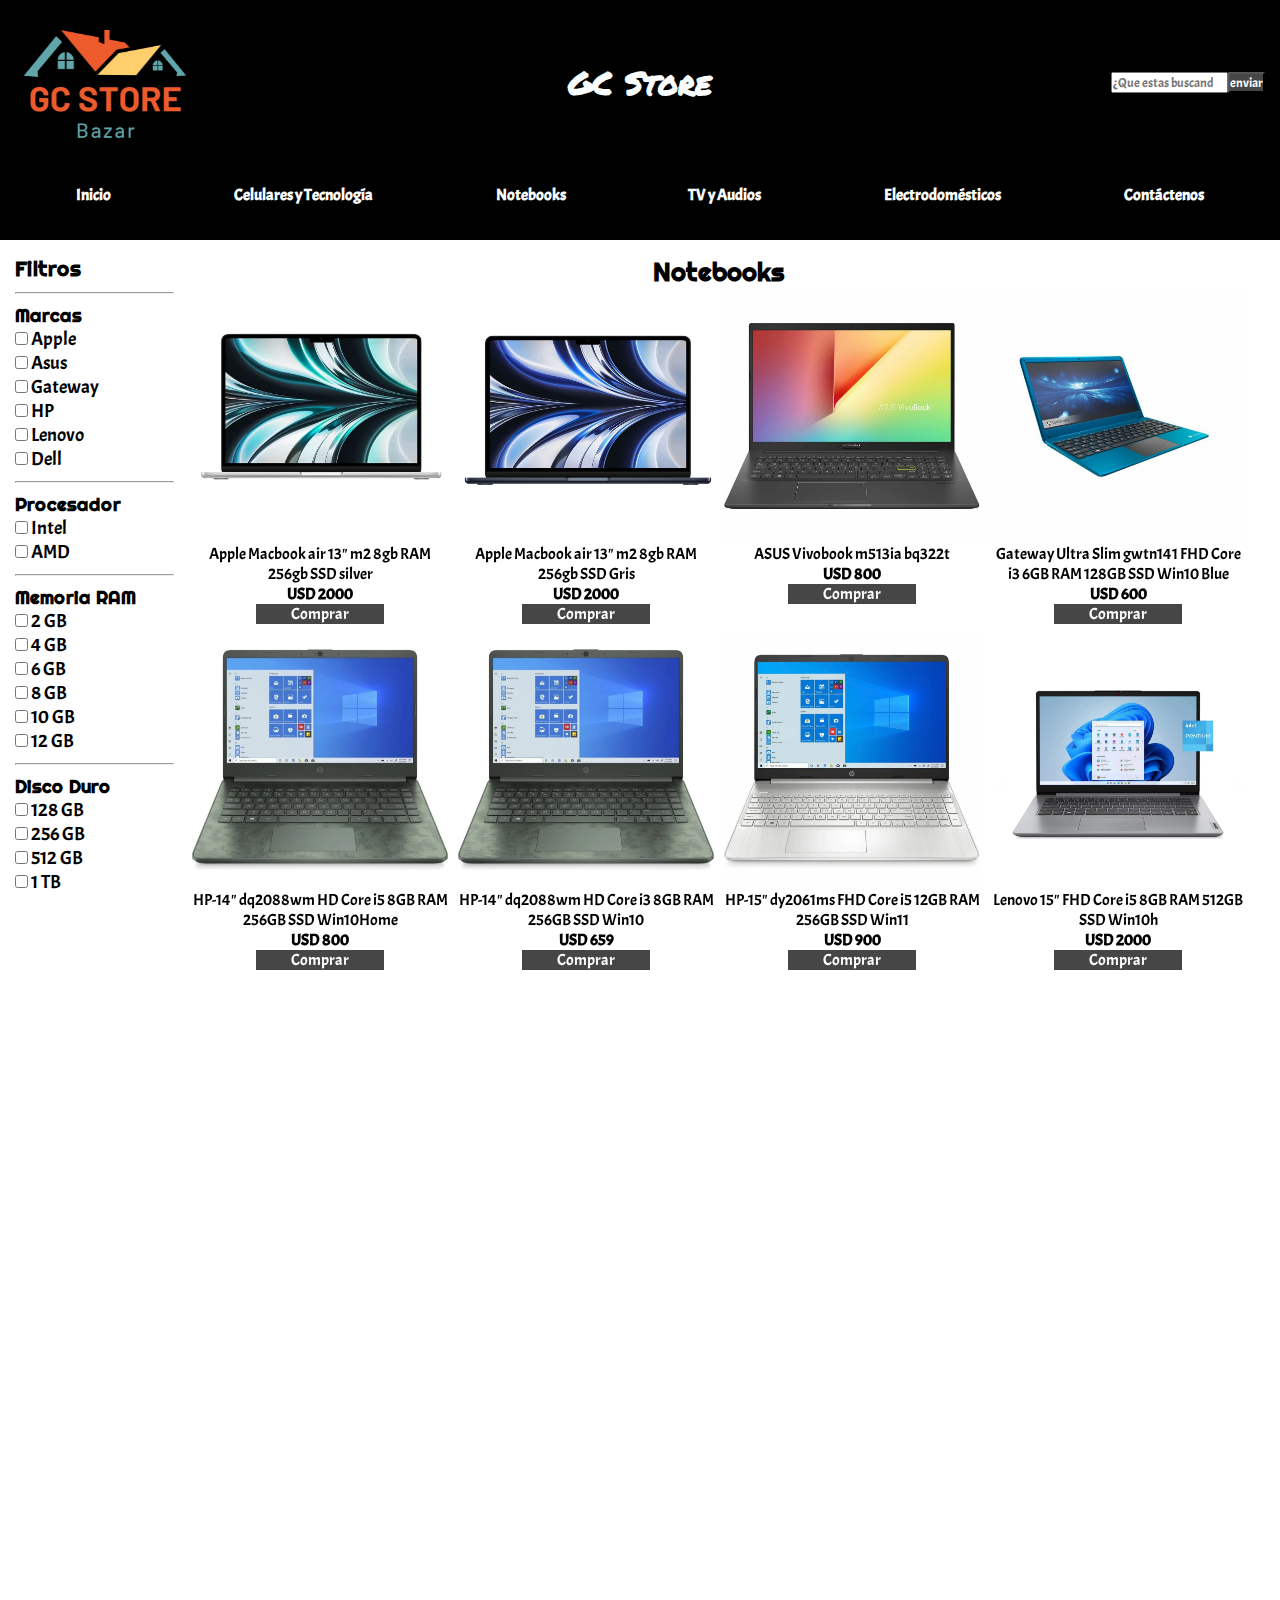
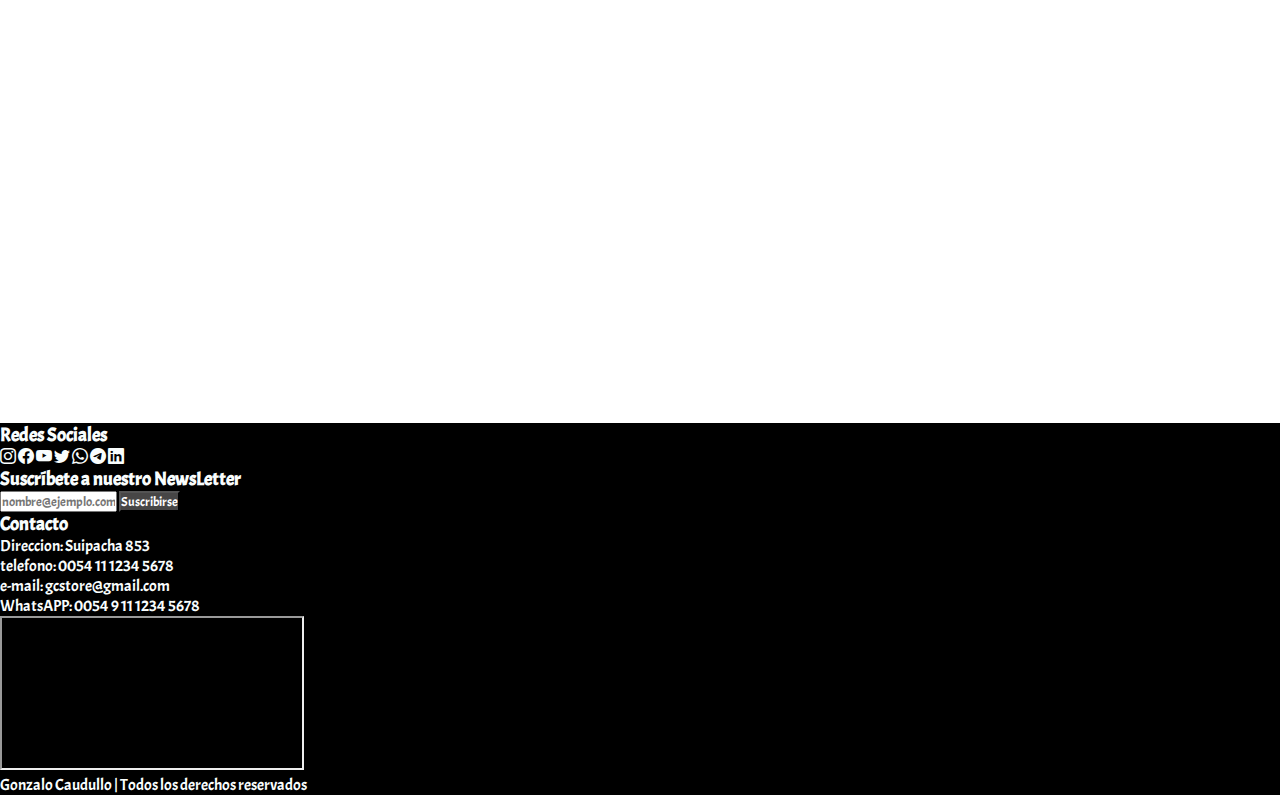
<file: pages/notebooks.html>
<!DOCTYPE html>
<html lang="en">

<head>
    <meta charset="UTF-8">
    <meta http-equiv="X-UA-Compatible" content="IE=edge">
    <meta name="viewport" content="width=device-width, initial-scale=1.0">
    <title>GC Store - Gran variedad de Notebooks al mejor precio del mercado</title>
    <meta name="description"
        content="Contamos con una gran variedad de Notebooks para adaptarnos a las necesidades de cada usuario. Enviamos a todo el País. Tecnología con garantía.">
    <meta name="robots" content="index,follow">
    <link href="https://cdn.jsdelivr.net/npm/bootstrap@5.3.0-alpha3/dist/css/bootstrap.min.css" rel="stylesheet"
        integrity="sha384-KK94CHFLLe+nY2dmCWGMq91rCGa5gtU4mk92HdvYe+M/SXH301p5ILy+dN9+nJOZ" crossorigin="anonymous">
    <link rel="stylesheet" href="https://cdn.jsdelivr.net/npm/bootstrap-icons@1.10.4/font/bootstrap-icons.css">
    <link rel="stylesheet" href="../css/styles.css">
    <link href="https://unpkg.com/aos@2.3.1/dist/aos.css" rel="stylesheet">
</head>

<body>
    <header class="header bg-head-foot">
        <figure>
            <img data-aos="flip-left" data-aos-easing="ease-out-cubic" data-aos-duration="2000" class="header__logo"
                src="../img/logo-gcstore.png" alt="Logo GC Store">
        </figure>
        <div class="header__titulo-principal">
            <h1>GC Store</h1>
        </div>
        <form class="header__form" action="">
            <input class="header__form-search form-control-sm me-2" type="search" placeholder="¿Que estas buscando?">
            <input class="header__form-submit-search btn btn-sm mi-btn" type="submit" value="enviar">
        </form>
        <nav class="header__nav">
            <ul class="header__nav-list-nav">
                <li><a href="../index.html">Inicio</a></li>
                <li><a href="./cel-y-tec.html">Celulares y Tecnología</a></li>
                <li><a href="./notebooks.html">Notebooks</a></li>
                <li><a href="./tv-audio-video.html">TV y Audios</a></li>
                <li><a href="./electrodomesticos.html">Electrodomésticos</a></li>
                <li><a href="./contactenos.html">Contáctenos</a></li>
            </ul>
        </nav>
    </header>

    <main class="main-pages">
        <section class="main-pages__filtros">
            <h2 class="main-pages__filtros-h2">Filtros</h2>
            <hr>
            <div>
                <h3 class="main-pages__filtros-h3">Marcas</h3>
                <ul class="main-pages__filtros-marcas-items">
                    <li class="form-check">
                        <input class="form-check-input" type="checkbox" value="" id="Apple" />
                        <label class="form-check-label" for="Apple">Apple</label>
                    </li>
                    <li class="form-check">
                        <input class="form-check-input" type="checkbox" value="" id="Asus" />
                        <label class="form-check-label" for="Asus">Asus</label>
                    </li>
                    <li class="form-check">
                        <input class="form-check-input" type="checkbox" value="" id="Gateway" />
                        <label class="form-check-label" for="Gateway">Gateway</label>
                    </li>
                    <li class="form-check">
                        <input class="form-check-input" type="checkbox" value="" id="HP" />
                        <label class="form-check-label" for="HP">HP</label>
                    </li>
                    <li class="form-check">
                        <input class="form-check-input" type="checkbox" value="" id="Lenovo" />
                        <label class="form-check-label" for="Lenovo">Lenovo</label>
                    </li>
                    <li class="form-check">
                        <input class="form-check-input" type="checkbox" value="" id="Dell" />
                        <label class="form-check-label" for="Dell">Dell</label>
                    </li>
                </ul>
            </div>
            <hr>
            <div>
                <h3 class="main-pages__filtros-h3">Procesador</h3>
                <ul class="main-pages__filtros-marcas-items">
                    <li class="form-check">
                        <input class="form-check-input" type="checkbox" value="" id="Intel" />
                        <label class="form-check-label" for="Intel">Intel</label>
                    </li>
                    <li class="form-check">
                        <input class="form-check-input" type="checkbox" value="" id="AMD" />
                        <label class="form-check-label" for="AMD">AMD</label>
                    </li>
                </ul>
            </div>
            <hr>
            <div>
                <h3 class="main-pages__filtros-h3">Memoria RAM</h3>
                <ul class="main-pages__filtros-marcas-items">
                    <li class="form-check">
                        <input class="form-check-input" type="checkbox" value="" id="RAM2GB" />
                        <label class="form-check-label" for="RAM2GB">2 GB</label>
                    </li>
                    <li class="form-check">
                        <input class="form-check-input" type="checkbox" value="" id="RAM4GB" />
                        <label class="form-check-label" for="RAM4GB">4 GB</label>
                    </li>
                    <li class="form-check">
                        <input class="form-check-input" type="checkbox" value="" id="RAM6GB" />
                        <label class="form-check-label" for="RAM6GB">6 GB</label>
                    </li>
                    <li class="form-check">
                        <input class="form-check-input" type="checkbox" value="" id="RAM8GB" />
                        <label class="form-check-label" for="RAM8GB">8 GB</label>
                    </li>
                    <li class="form-check">
                        <input class="form-check-input" type="checkbox" value="" id="RAM10GB" />
                        <label class="form-check-label" for="RAM10GB">10 GB</label>
                    </li>
                    <li class="form-check">
                        <input class="form-check-input" type="checkbox" value="" id="RAM12GB" />
                        <label class="form-check-label" for="RAM12GB">12 GB</label>
                    </li>
                </ul>
            </div>
            <hr>
            <div>
                <h3 class="main-pages__filtros-h3">Disco Duro</h3>
                <ul class="main-pages__filtros-marcas-items">
                    <li class="form-check">
                        <input class="form-check-input" type="checkbox" value="" id="DD32GB" />
                        <label class="form-check-label" for="DD32GB">128 GB</label>
                    </li>
                    <li class="form-check">
                        <input class="form-check-input" type="checkbox" value="" id="DD64GB" />
                        <label class="form-check-label" for="DD64GB">256 GB</label>
                    </li>
                    <li class="form-check">
                        <input class="form-check-input" type="checkbox" value="" id="DD128GB" />
                        <label class="form-check-label" for="DD128GB">512 GB</label>
                    </li>
                    <li class="form-check">
                        <input class="form-check-input" type="checkbox" value="" id="DD128GB" />
                        <label class="form-check-label" for="DD128GB">1 TB</label>
                    </li>
                </ul>
            </div>
        </section>
        <section class="main-pages__productos">
            <h2 class="main-pages__productos-h2">Notebooks</h2>
            <div class="main-pages__productos-contenedor-figuras">
                <div data-aos="zoom-in" class="ofertas-seccion__tarjeta shadow p-2">
                    <img src="../img/notebooks/apple-macbook-air-13-6-m2-8gb-256gb-silver-mlxy3lla-apple-macbook-air-13-6-m2-8gb-256gb-silver-mlxy3lla.jpg"
                        alt="apple-macbook-air-13-6-m2-8gb-256gb-silver">
                    <p>Apple Macbook air 13" m2 8gb RAM 256gb SSD silver</p>
                    <p><strong>USD 2000</strong></p>
                    <a href="#" class="btn mi-btn">Comprar</a>
                </div>
                <div data-aos="zoom-in" class="ofertas-seccion__tarjeta shadow p-2">
                    <img src="../img/notebooks/apple-macbook-air-13-6-m2-8gb-256gb-sp-gray-mlxw3lla-apple-macbook-air-13-6-m2-8gb-256gb-sp-gray-mlxw3lla.jpg"
                        alt="apple-macbook-air-13-6-m2-8gb-256gb-sp-gray">
                    <p>Apple Macbook air 13" m2 8gb RAM 256gb SSD Gris</p>
                    <p><strong>USD 2000</strong></p>
                    <a href="#" class="btn mi-btn">Comprar</a>
                </div>
                <div data-aos="zoom-in" class="ofertas-seccion__tarjeta shadow p-2">
                    <img src="../img/notebooks/asus-vivobook-m513ia-bq322t-asus-vivobook-m513ia-bq322t.jpg"
                        alt="asus-vivobook-m513ia">
                    <p>ASUS Vivobook m513ia bq322t</p>
                    <p><strong>USD 800</strong></p>
                    <a href="#" class="btn mi-btn">Comprar</a>
                </div>
                <div data-aos="zoom-in" class="ofertas-seccion__tarjeta shadow p-2">
                    <img src="../img/notebooks/gateway-ultra-slim-gwtn141-6bl-14-1-fhd-i3-4gb-128gb-w10-blue-gateway-ultra-slim-gwtn141-6bl-14-1-fhd-i3-4gb-128gb-w10-blue.jpg"
                        alt="gateway-ultra-slim-gwtn141-6bl-14-1-fhd-i3-4gb-128gb-w10-blue">
                    <p>Gateway Ultra Slim gwtn141 FHD Core i3 6GB RAM 128GB SSD Win10 Blue</p>
                    <p><strong>USD 600</strong></p>
                    <a href="#" class="btn mi-btn">Comprar</a>
                </div>
                <div data-aos="zoom-in" class="ofertas-seccion__tarjeta shadow p-2">
                    <img src="../img/notebooks/hp-14-dq2088wm-14-hd-i5-8gb-256gb-ssd-w10h-hp-14-dq2088wm-14-hd-i5-8gb-256gb-ssd-w10h.jpg"
                        alt="hp-14-dq2088wm-14-hd-i5-8gb-256gb-ssd-w10h">
                    <p>HP-14" dq2088wm HD Core i5 8GB RAM 256GB SSD Win10Home</p>
                    <p><strong>USD 800</strong></p>
                    <a href="#" class="btn mi-btn">Comprar</a>
                </div>
                <div data-aos="zoom-in" class="ofertas-seccion__tarjeta shadow p-2">
                    <img src="../img/notebooks/hp-14-dq2089wm-14-hd-i3-8gb-256gb-ssd-w10-camo-refurbished-hp-14-dq2089wm-14-hd-i3-8gb-256gb-ssd-w10-camo-refurbished.jpg"
                        alt="hp-14-dq2089wm-14-hd-i3-8gb-256gb-ssd-w10-camo-refurbished">
                    <p>HP-14" dq2088wm HD Core i3 8GB RAM 256GB SSD Win10</p>
                    <p><strong>USD 659</strong></p>
                    <a href="#" class="btn mi-btn">Comprar</a>
                </div>
                <div data-aos="zoom-in" class="ofertas-seccion__tarjeta shadow p-2">
                    <img src="../img/notebooks/hp-15-dy2061ms-15-6-i5-12gb-256gb-ssd-w11-hp-15-dy2061ms-15-6-i5-12gb-256gb-ssd-w11.jpg"
                        alt="hp-15-dy2061ms-15-6-i5-12gb-256gb-ssd-w11">
                    <p>HP-15" dy2061ms FHD Core i5 12GB RAM 256GB SSD Win11</p>
                    <p><strong>USD 900</strong></p>
                    <a href="#" class="btn mi-btn">Comprar</a>
                </div>
                <div data-aos="zoom-in" class="ofertas-seccion__tarjeta shadow p-2">
                    <img src="../img/notebooks/lenovo-ip-1-14igl7-14-hd-n5030-4gb-128gb-emmc-w11-lenovo-ip-1-14igl7-14-hd-n5030-4gb-128gb-emmc-w11.jpg"
                        alt="lenovo-ip-1-14igl7-14-hd-n5030-4gb-128gb-emmc-w11">
                    <p>Lenovo 15" FHD Core i5 8GB RAM 512GB SSD Win10h</p>
                    <p><strong>USD 2000</strong></p>
                    <a href="#" class="btn mi-btn">Comprar</a>
                </div>
                <div data-aos="zoom-in" class="ofertas-seccion__tarjeta shadow p-2">
                    <img src="../img/notebooks/macbook-pro-13-3-retina-apple-m2-256-gb-ssd-8-gb-macbook-pro-13-3-retina-apple-m2-256-gb-ssd-8-gb.jpg"
                        alt="macbook-pro-13-3-retina-apple-m2-256-gb-ssd-8-gb">
                    <p>Apple Macbook PRO 13" m2 8gb RAM 256gb SSD</p>
                    <p><strong>USD 1750</strong></p>
                    <a href="#" class="btn mi-btn">Comprar</a>
                </div>
                <div data-aos="zoom-in" class="ofertas-seccion__tarjeta shadow p-2">
                    <img src="../img/notebooks/notebook-asus-14-core-i3-128-gb-ssd-4-gb-ram-windows-notebook-asus-14-core-i3-128-gb-ssd-4-gb-ram-windows.jpg"
                        alt="notebook-asus-14-core-i3-128-gb-ssd-4-gb-ram-windows">
                    <p>ASUS 14" m2 FHD Core i3 4gb RAM 128gb SSD Win10</p>
                    <p><strong>USD 650</strong></p>
                    <a href="#" class="btn mi-btn">Comprar</a>
                </div>
                <div data-aos="zoom-in" class="ofertas-seccion__tarjeta shadow p-2">
                    <img src="../img/notebooks/notebook-asus-14-fhd-i3-128-gb-ssd-8-gb-ram-windows-10-notebook-asus-14-fhd-i3-128-gb-ssd-8-gb-ram-windows-10.jpg"
                        alt="notebook-asus-14-fhd-i3-128-gb-ssd-8-gb-ram-windows-10">
                    <p>ASUS 14" m2 FHD 8gb RAM 128gb SSD Win10</p>
                    <p><strong>USD 700</strong></p>
                    <a href="#" class="btn mi-btn">Comprar</a>
                </div>
                <div data-aos="zoom-in" class="ofertas-seccion__tarjeta shadow p-2">
                    <img src="../img/notebooks/notebook-asus-15-6-pantalla-oled-i5-256gb-ssd-8-gb-ram-k513ea-l12061t-notebook-asus-15-6-pantalla-oled-i5-256gb-ssd-8-gb-ram-k513ea-l12061t.jpg"
                        alt="notebook-asus-15-6-pantalla-oled-i5-256gb-ssd-8-gb-ram-k513ea">
                    <p>ASUS 15" m2 OLED Core i5 8gb RAM 256gb SSD Win10</p>
                    <p><strong>USD 1000</strong></p>
                    <a href="#" class="btn mi-btn">Comprar</a>
                </div>
                <div data-aos="zoom-in" class="ofertas-seccion__tarjeta shadow p-2">
                    <img src="../img/notebooks/notebook-dell-15-6-fhd-ryzen-5-256gb-ssd-8gb-windows-10-notebook-dell-15-6-fhd-ryzen-5-256gb-ssd-8gb-windows-10.jpg"
                        alt="notebook-dell-15-6-fhd-ryzen-5-256gb-ssd-8gb-windows-10">
                    <p>DELL 15" m2 FHD Core i5 8gb RAM 256gb SSD Win10</p>
                    <p><strong>USD 900</strong></p>
                    <a href="#" class="btn mi-btn">Comprar</a>
                </div>
                <div data-aos="zoom-in" class="ofertas-seccion__tarjeta shadow p-2">
                    <img src="../img/notebooks/notebook-gateway-15-6-ryzen-7-512-gb-ssd-8-gb-ram-w11-blue-notebook-gateway-15-6-ryzen-7-512-gb-ssd-8-gb-ram-w11-blue.jpg"
                        alt="notebook-gateway-15-6-ryzen-7-512-gb-ssd-8-gb-ram-w11-blue">
                    <p>Gateway 15" FHD Ryzen 7 8GB RAM 512GB SSD Win11</p>
                    <p><strong>USD 550</strong></p>
                    <a href="#" class="btn mi-btn">Comprar</a>
                </div>
                <div data-aos="zoom-in" class="ofertas-seccion__tarjeta shadow p-2">
                    <img src="../img/notebooks/notebook-gateway-15-6-ryzen-7-512-gb-ssd-8-gb-ram-w11-notebook-gateway-15-6-ryzen-7-512-gb-ssd-8-gb-ram-w11.jpg"
                        alt="notebook-gateway-15-6-ryzen-7-512-gb-ssd-8-gb-ram-w11">
                    <p>Gateway 15" FHD Ryzen 7 8GB RAM 512GB SSD Win11</p>
                    <p><strong>USD 600</strong></p>
                    <a href="#" class="btn mi-btn">Comprar</a>
                </div>
                <div data-aos="zoom-in" class="ofertas-seccion__tarjeta shadow p-2">
                    <img src="../img/notebooks/notebook-lenovo-ip-3-15itl6-i3-1115g4-8gb-512gb-w10h-82h80080lm-notebook-lenovo-ip-3-15itl6-i3-1115g4-8gb-512gb-w10h-82h80080lm.jpg"
                        alt="notebook-lenovo-ip-3-15itl6-i3-1115g4-8gb-512gb-w10h">
                    <p>Lenovo 15" FHD Core i5 8GB RAM 512GB SSD Win10h</p>
                    <p><strong>USD 1100</strong></p>
                    <a href="#" class="btn mi-btn">Comprar</a>
                </div>
                <div data-aos="zoom-in" class="ofertas-seccion__tarjeta shadow p-2">
                    <img src="../img/notebooks/notebook-lenovo-ip-5-15itl05-i5-1135g7-16gb-256gb-mx450-82fg00velm-notebook-lenovo-ip-5-15itl05-i5-1135g7-16gb-256gb-mx450-82fg00velm.jpg"
                        alt="notebook-lenovo-ip-5-15itl05-i5-1135g7-16gb-256gb-mx450">
                    <p>Lenovo 15" FHD Core i5 16GB RAM 256GB SSD Win11</p>
                    <p><strong>USD 900</strong></p>
                    <a href="#" class="btn mi-btn">Comprar</a>
                </div>
            </div>
        </section>
    </main>

    <footer class="container-fluid bg-head-foot text-color mt-3">
        <div class="container">
            <div class="row d-flex justify-content-lg-beetween align-items-center border-bottom">
                <!-- Redes Sociales -->
                <div class="col-12 col-md-6 p-3">
                    <h3 class="text-center">Redes Sociales</h3>
                    <div class="fs-2 d-flex justify-content-around">
                        <i class="bi bi-instagram"></i>
                        <i class="bi bi-facebook"></i>
                        <i class="bi bi-youtube"></i>
                        <i class="bi bi-twitter"></i>
                        <i class="bi bi-whatsapp"></i>
                        <i class="bi bi-telegram"></i>
                        <i class="bi bi-linkedin"></i>
                    </div>
                    <!-- Subscripción al newsletter -->
                    <div class="col-12 p-5">
                        <h3 class="text-center">Suscríbete a nuestro NewsLetter</h3>
                        <form class="d-flex gap-2" action="">
                            <input class="form-control" type="email" placeholder="nombre@ejemplo.com">
                            <input class="btn mi-btn" type="submit" value="Suscribirse">
                        </form>
                    </div>
                </div>
                <!-- Información de Contacto -->
                <div class="col-12 col-md-6 d-flex flex-column align-items-center p-3">
                    <h3 class="text-center">Contacto</h3>
                    <ul>
                        <li>Direccion: Suipacha 853</li>
                        <li>telefono: 0054 11 1234 5678 </li>
                        <li>e-mail: gcstore@gmail.com</li>
                        <li>WhatsAPP: 0054 9 11 1234 5678 </li>
                    </ul>
                    <iframe class="align-items-center"
                        src="https://www.google.com/maps/embed?pb=!1m18!1m12!1m3!1d11045.826780831363!2d-58.38901411533874!3d-34.60557881953259!2m3!1f0!2f0!3f0!3m2!1i1024!2i768!4f13.1!3m3!1m2!1s0x95bccac9b6e2e197%3A0x750fd7bfead405ed!2sSuipacha%20853%2C%20C1008AAQ%20CABA%2C%20Argentina!5e0!3m2!1ses-419!2suy!4v1678734694601!5m2!1ses-419!2suy"
                        allowfullscreen="" loading="lazy" referrerpolicy="no-referrer-when-downgrade"></iframe>

                </div>
            </div>
            <div>
                <p class="text-center m-0 p-2">Gonzalo Caudullo | Todos los derechos reservados</p>
            </div>
        </div>

    </footer>
    <script src="https://unpkg.com/aos@2.3.1/dist/aos.js"></script>
    <script>
        AOS.init();
    </script>
    <script src="https://cdn.jsdelivr.net/npm/bootstrap@5.3.0-alpha3/dist/js/bootstrap.bundle.min.js"
        integrity="sha384-ENjdO4Dr2bkBIFxQpeoTz1HIcje39Wm4jDKdf19U8gI4ddQ3GYNS7NTKfAdVQSZe"
        crossorigin="anonymous"></script>
</body>

</html>
</file>
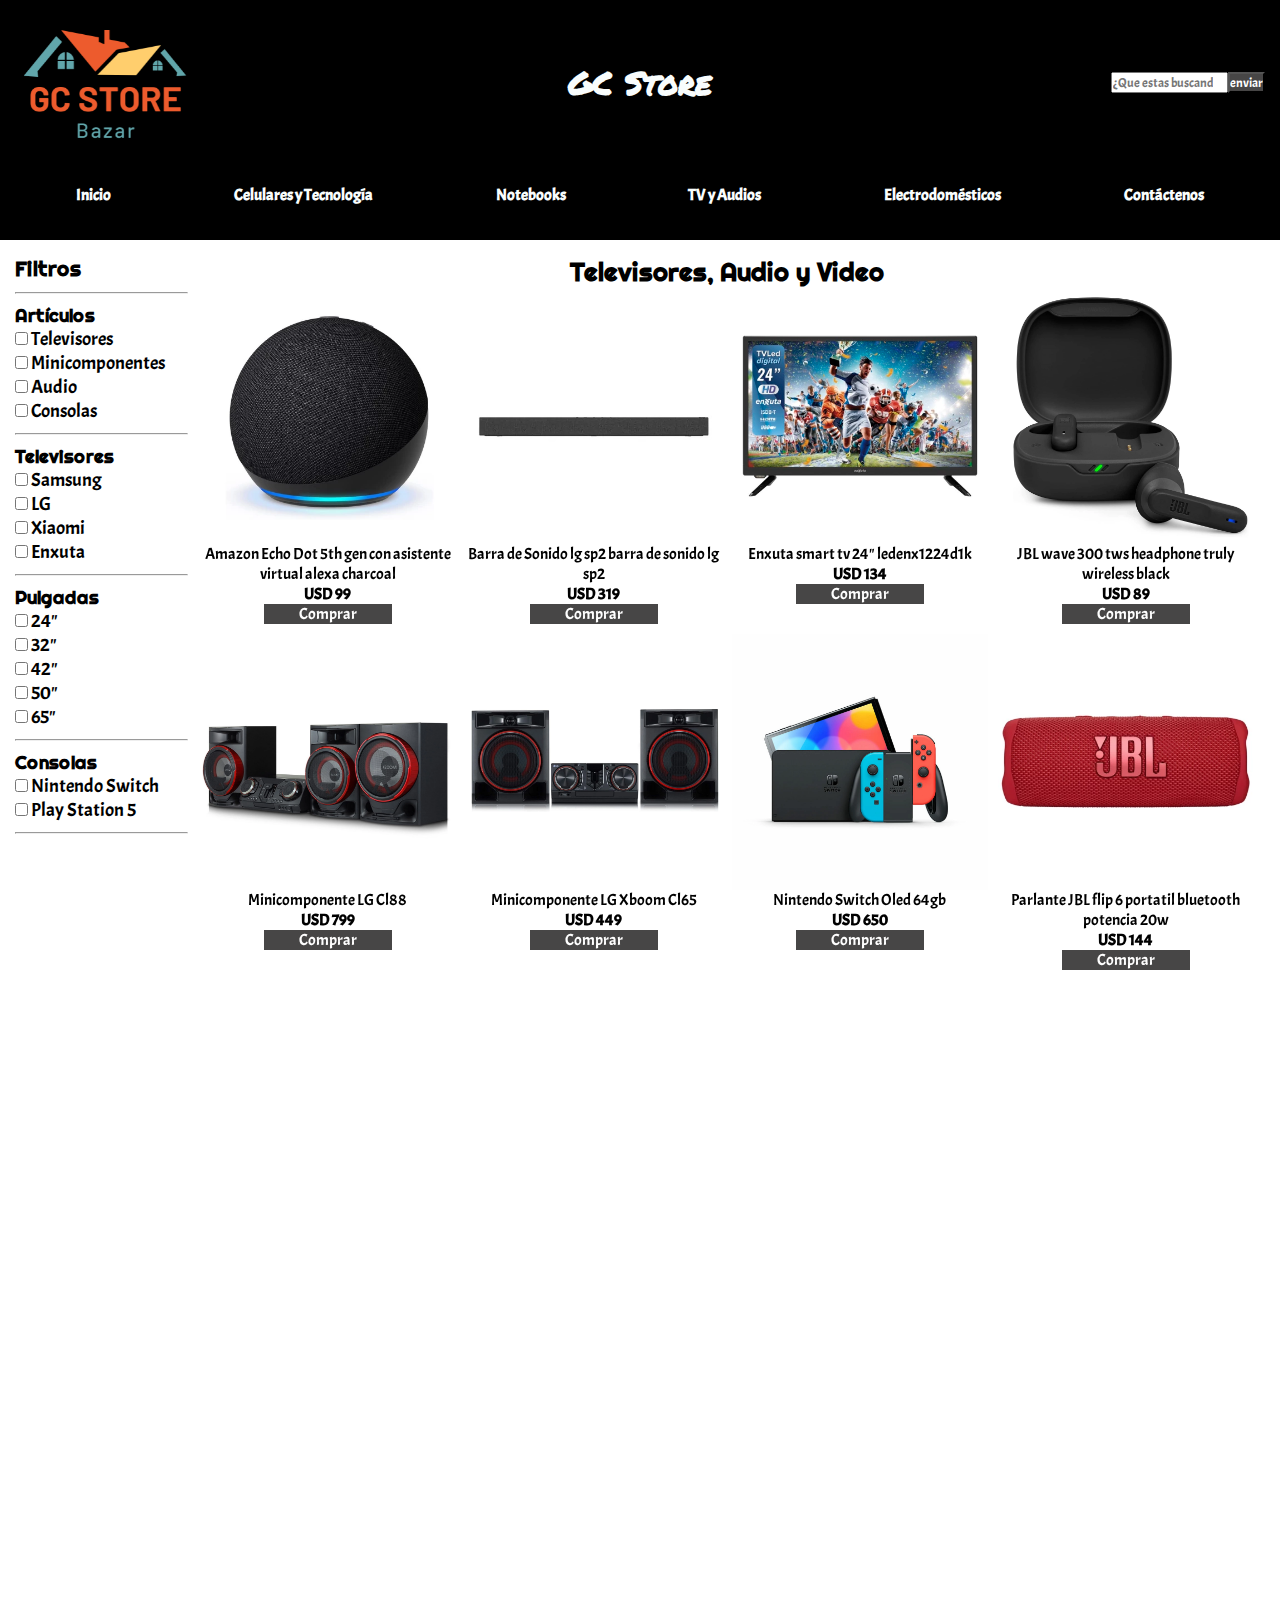
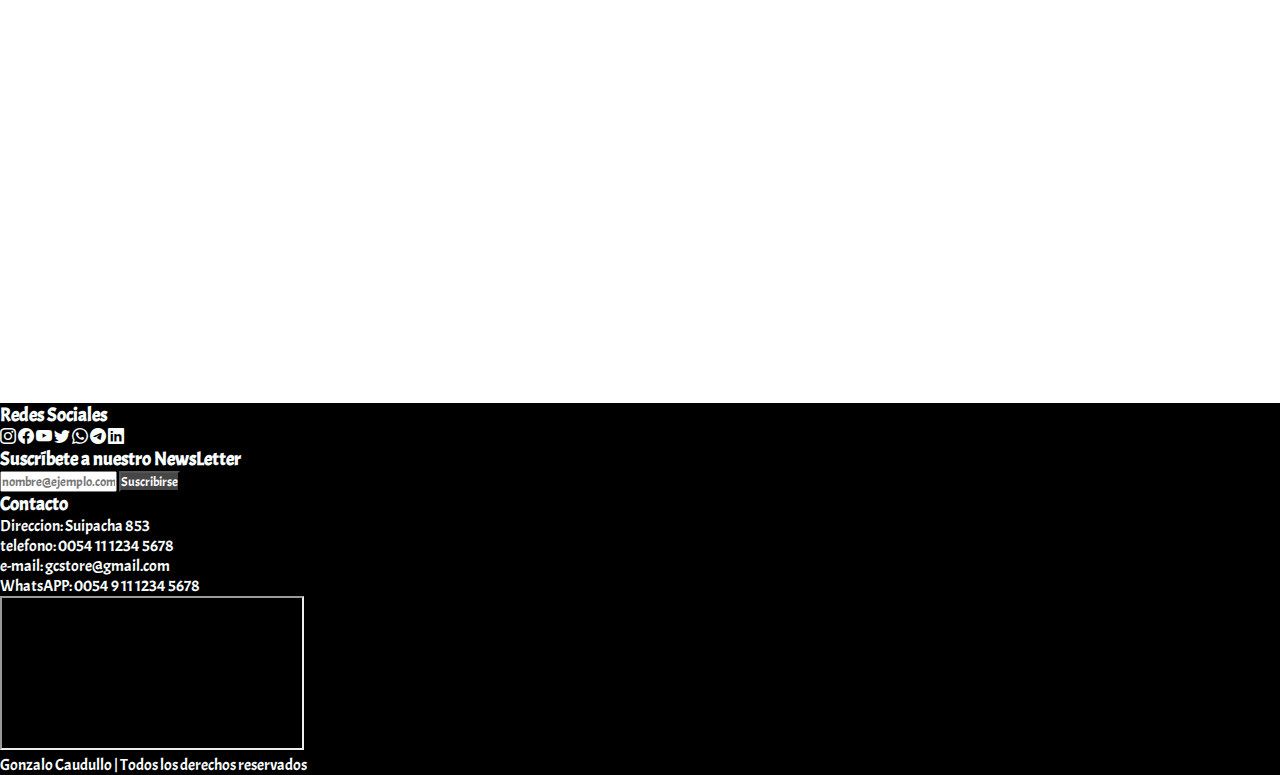
<file: pages/tv-audio-video.html>
<!DOCTYPE html>
<html lang="en">

<head>
    <meta charset="UTF-8">
    <meta http-equiv="X-UA-Compatible" content="IE=edge">
    <meta name="viewport" content="width=}, initial-scale=1.0">
    <title>GC Store - Amplia gama de Televisores, equipos de audio y video</title>
    <meta name="description"
        content="Contamos con un amplio catalogo de Televisores, equipos de audio y video. Enviamos a todo el País. Tecnología con garantía.">
    <meta name="robots" content="index,follow">
    <link href="https://cdn.jsdelivr.net/npm/bootstrap@5.3.0-alpha3/dist/css/bootstrap.min.css" rel="stylesheet"
        integrity="sha384-KK94CHFLLe+nY2dmCWGMq91rCGa5gtU4mk92HdvYe+M/SXH301p5ILy+dN9+nJOZ" crossorigin="anonymous">
    <link rel="stylesheet" href="https://cdn.jsdelivr.net/npm/bootstrap-icons@1.10.4/font/bootstrap-icons.css">
    <link rel="stylesheet" href="../css/styles.css">
    <link href="https://unpkg.com/aos@2.3.1/dist/aos.css" rel="stylesheet">
</head>

<body>
    <header class="header bg-head-foot">
        <figure>
            <img data-aos="flip-left" data-aos-easing="ease-out-cubic" data-aos-duration="2000" class="header__logo"
                src="../img/logo-gcstore.png" alt="Logo GC Store">
        </figure>
        <div class="header__titulo-principal">
            <h1>GC Store</h1>
        </div>
        <form class="header__form" action="">
            <input class="header__form-search form-control-sm me-2" type="search" placeholder="¿Que estas buscando?">
            <input class="header__form-submit-search btn btn-sm mi-btn" type="submit" value="enviar">
        </form>
        <nav class="header__nav">
            <ul class="header__nav-list-nav">
                <li><a href="../index.html">Inicio</a></li>
                <li><a href="./cel-y-tec.html">Celulares y Tecnología</a></li>
                <li><a href="./notebooks.html">Notebooks</a></li>
                <li><a href="./tv-audio-video.html">TV y Audios</a></li>
                <li><a href="./electrodomesticos.html">Electrodomésticos</a></li>
                <li><a href="./contactenos.html">Contáctenos</a></li>
            </ul>
        </nav>
    </header>

    <main class="main-pages">
        <section class="main-pages__filtros">
            <h2 class="main-pages__filtros-h2">Filtros</h2>
            <hr>
            <div>
                <h3 class="main-pages__filtros-h3">Artículos</h3>
                <ul class="main-pages__filtros-marcas-items">
                    <li class="form-check">
                        <input class="form-check-input" type="checkbox" value="" id="Televisores" />
                        <label class="form-check-label" for="Televisores">Televisores</label>
                    </li>
                    <li class="form-check">
                        <input class="form-check-input" type="checkbox" value="" id="Minicomponentes" />
                        <label class="form-check-label" for="Minicomponentes">Minicomponentes</label>
                    </li>
                    <li class="form-check">
                        <input class="form-check-input" type="checkbox" value="" id="Audio" />
                        <label class="form-check-label" for="Audio">Audio</label>
                    </li>
                    <li class="form-check">
                        <input class="form-check-input" type="checkbox" value="" id="Consolas" />
                        <label class="form-check-label" for="Consolas">Consolas</label>
                    </li>
                </ul>
            </div>
            <hr>
            <div>
                <h3 class="main-pages__filtros-h3">Televisores</h3>
                <ul class="main-pages__filtros-marcas-items">
                    <li class="form-check">
                        <input class="form-check-input" type="checkbox" value="" id="Samsung" />
                        <label class="form-check-label" for="Samsung">Samsung</label>
                    </li>
                    <li class="form-check">
                        <input class="form-check-input" type="checkbox" value="" id="LG" />
                        <label class="form-check-label" for="LG">LG</label>
                    </li>
                    <li class="form-check">
                        <input class="form-check-input" type="checkbox" value="" id="Xiaomi" />
                        <label class="form-check-label" for="Xiaomi">Xiaomi</label>
                    </li>
                    <li class="form-check">
                        <input class="form-check-input" type="checkbox" value="" id="Enxuta" />
                        <label class="form-check-label" for="Enxuta">Enxuta</label>
                    </li>
                </ul>
            </div>
            <hr>
            <div>
                <h3 class="main-pages__filtros-h3">Pulgadas</h3>
                <ul class="main-pages__filtros-marcas-items">
                    <li class="form-check">
                        <input class="form-check-input" type="checkbox" value="" id="24" />
                        <label class="form-check-label" for="24">24"</label>
                    </li>
                    <li class="form-check">
                        <input class="form-check-input" type="checkbox" value="" id="32" />
                        <label class="form-check-label" for="32">32"</label>
                    </li>
                    <li class="form-check">
                        <input class="form-check-input" type="checkbox" value="" id="42" />
                        <label class="form-check-label" for="42">42"</label>
                    </li>
                    <li class="form-check">
                        <input class="form-check-input" type="checkbox" value="" id="50" />
                        <label class="form-check-label" for="50">50"</label>
                    </li>
                    <li class="form-check">
                        <input class="form-check-input" type="checkbox" value="" id="65" />
                        <label class="form-check-label" for="65">65"</label>
                    </li>
                </ul>
            </div>
            <hr>
            <div>
                <h3 class="main-pages__filtros-h3">Consolas</h3>
                <ul class="main-pages__filtros-marcas-items">
                    <li class="form-check">
                        <input class="form-check-input" type="checkbox" value="" id="Nintendo" />
                        <label class="form-check-label" for="Nintendo">Nintendo Switch</label>
                    </li>
                    <li class="form-check">
                        <input class="form-check-input" type="checkbox" value="" id="PS5" />
                        <label class="form-check-label" for="PS5">Play Station 5</label>
                    </li>
                </ul>
            </div>
            <hr>
        </section>
        <section class="main-pages__productos">
            <h2 class="main-pages__productos-h2">Televisores, Audio y Video</h2>
            <div class="main-pages__productos-contenedor-figuras">
                <div data-aos="zoom-in" class="ofertas-seccion__tarjeta shadow p-2">
                    <img src="../img/tv-video/amazon-echo-dot-5th-gen-con-asistente-virtual-alexa-charcoal-110v-240v-amazon-echo-dot-5th-gen-con-asistente-virtual-alexa-charcoal-110v-240v.jpg"
                        alt="amazon echo dot 5th gen">
                    <p>Amazon Echo Dot 5th gen con asistente virtual alexa charcoal</p>
                    <p><strong>USD 99</strong></p>
                    <a href="#" class="btn mi-btn">Comprar</a>
                </div>
                <div data-aos="zoom-in" class="ofertas-seccion__tarjeta shadow p-2">
                    <img src="../img/tv-video/barra-de-sonido-lg-sp2-barra-de-sonido-lg-sp2.jpg"
                        alt="barra-de-sonido-lg-sp2-barra-de-sonido-lg-sp2">
                    <p>Barra de Sonido lg sp2 barra de sonido lg sp2</p>
                    <p><strong>USD 319</strong></p>
                    <a href="#" class="btn mi-btn">Comprar</a>
                </div>
                <div data-aos="zoom-in" class="ofertas-seccion__tarjeta shadow p-2">
                    <img src="../img/tv-video/enxuta-smart-tv-24-ledenx1224d1k-enxuta-smart-tv-24-ledenx1224d1k.jpg"
                        alt="enxuta-smart-tv-24-ledenx1224d1k">
                    <p>Enxuta smart tv 24" ledenx1224d1k</p>
                    <p><strong>USD 134</strong></p>
                    <a href="#" class="btn mi-btn">Comprar</a>
                </div>
                <div data-aos="zoom-in" class="ofertas-seccion__tarjeta shadow p-2">
                    <img src="../img/tv-video/jbl-wave-300-tws-headphone-truly-wireless-black-jbl-wave-300-tws-headphone-truly-wireless-black.jpg"
                        alt="jbl-wave-300-tws-headphone">
                    <p>JBL wave 300 tws headphone truly wireless black</p>
                    <p><strong>USD 89</strong></p>
                    <a href="#" class="btn mi-btn">Comprar</a>
                </div>
                <div data-aos="zoom-in" class="ofertas-seccion__tarjeta shadow p-2">
                    <img src="../img/tv-video/minicomponente-lg-cl88-minicomponente-lg-cl88.jpg"
                        alt="minicomponente-lg-cl88-minicomponente-lg-cl88">
                    <p>Minicomponente LG Cl88</p>
                    <p><strong>USD 799</strong></p>
                    <a href="#" class="btn mi-btn">Comprar</a>
                </div>
                <div data-aos="zoom-in" class="ofertas-seccion__tarjeta shadow p-2">
                    <img src="../img/tv-video/minicomponente-lg-xboom-cl65-minicomponente-lg-xboom-cl65.jpg"
                        alt="minicomponente-lg-xboom-cl65n">
                    <p>Minicomponente LG Xboom Cl65</p>
                    <p><strong>USD 449</strong></p>
                    <a href="#" class="btn mi-btn">Comprar</a>
                </div>
                <div data-aos="zoom-in" class="ofertas-seccion__tarjeta shadow p-2">
                    <img src="../img/tv-video/nintendo-switch-oled-64gb-standard-color-rojo-neon-azul-neon-y-negro-nintendo-switch-oled-64gb-standard-color-rojo-neon-azul-neon-y-negro.jpg"
                        alt="nintendo-switch-oled-64gb">
                    <p>Nintendo Switch Oled 64gb</p>
                    <p><strong>USD 650</strong></p>
                    <a href="#" class="btn mi-btn">Comprar</a>
                </div>
                <div data-aos="zoom-in" class="ofertas-seccion__tarjeta shadow p-2">
                    <img src="../img/tv-video/parlante-jbl-flip-6-portatil-bluetooth-potencia-20w-amv-parlante-jbl-flip-6-portatil-bluetooth-potencia-20w-amv.jpg"
                        alt="parlante-jbl-flip-6-portatil-bluetooth-potencia-20w">
                    <p>Parlante JBL flip 6 portatil bluetooth potencia 20w</p>
                    <p><strong>USD 144</strong></p>
                    <a href="#" class="btn mi-btn">Comprar</a>
                </div>
                <div data-aos="zoom-in" class="ofertas-seccion__tarjeta shadow p-2">
                    <img src="../img/tv-video/smart-tv-led-xiaomi-l32m6-6a-android-tv-google-asitente-smart-tv-led-xiaomi-l32m6-6a-android-tv-google-asitente.jpg"
                        alt="smart-tv-led-xiaomi-l32m6-6a-android-tv">
                    <p>Smart TV led Xiaomi l32m6 6a android tv</p>
                    <p><strong>USD 289</strong></p>
                    <a href="#" class="btn mi-btn">Comprar</a>
                </div>
                <div data-aos="zoom-in" class="ofertas-seccion__tarjeta shadow p-2">
                    <img src="../img/tv-video/smart-tv-lg-42-oled-oled42c2psa-smart-tv-lg-42-oled-oled42c2psa.jpg"
                        alt="smart-tv-lg-42-oled-oled42c2psa">
                    <p>Smart TV LG 42" oled oled42c2psa</p>
                    <p><strong>USD 559</strong></p>
                    <a href="#" class="btn mi-btn">Comprar</a>
                </div>
                <div data-aos="zoom-in" class="ofertas-seccion__tarjeta shadow p-2">
                    <img src="../img/tv-video/smart-tv-lg-55-oled55a2psa-ultra-hd-4k-web-os-oled-smart-tv-lg-55-oled55a2psa-ultra-hd-4k-web-os-oled.jpg"
                        alt="amazon echo dot 5th gen">
                    <p>Smart TV LG 55" oled oled55c2psa</p>
                    <p><strong>USD 2849</strong></p>
                    <a href="#" class="btn mi-btn">Comprar</a>
                </div>
                <div data-aos="zoom-in" class="ofertas-seccion__tarjeta shadow p-2">
                    <img src="../img/tv-video/smart-tv-lg-ai-thinq-50nano75spa-led-4k-50-100v-240v-smart-tv-lg-ai-thinq-50nano75spa-led-4k-50-100v-240v.jpg"
                        alt="smart-tv-lg-ai-thinq-50nano75spa-led-4k-50">
                    <p>Smart TV LG AI thinq 50nano75spa led 4k 50"</p>
                    <p><strong>USD 849</strong></p>
                    <a href="#" class="btn mi-btn">Comprar</a>
                </div>
                <div data-aos="zoom-in" class="ofertas-seccion__tarjeta shadow p-2">
                    <img src="../img/tv-video/smart-tv-samsung-43-4k-uhd-control-con-comando-de-voz-un43bu80000-smart-tv-samsung-43-4k-uhd-control-con-comando-de-voz-un43bu80000.jpg"
                        alt="smart-tv-samsung-43-4k-uhd">
                    <p>Smart TV Samsung 43" 4k UHD un43bu80000</p>
                    <p><strong>USD 497</strong></p>
                    <a href="#" class="btn mi-btn">Comprar</a>
                </div>
                <div data-aos="zoom-in" class="ofertas-seccion__tarjeta shadow p-2">
                    <img src="../img/tv-video/smart-tv-samsung-crystal-uhd-un65bu8000gxzd-led-4k-65-100v-240v-smart-tv-samsung-crystal-uhd-un65bu8000gxzd-led-4k-65-100v-240v.jpg"
                        alt="amazon echo dot 5th gen">
                    <p>Smart TV Samsung 65" 4k UHD led un65bu80000</p>
                    <p><strong>USD 1235</strong></p>
                    <a href="#" class="btn mi-btn">Comprar</a>
                </div>
                <div data-aos="zoom-in" class="ofertas-seccion__tarjeta shadow p-2">
                    <img src="../img/tv-video/smart-tv-xiaomi-mi-tv-p1-50-led-4k-50-100v-240v-smart-tv-xiaomi-mi-tv-p1-50-led-4k-50-100v-240v.jpg"
                        alt="smart-tv-xiaomi-mi-tv-p1-50-led-4k">
                    <p>Smart TV Xiaomi mi 50" led 4k</p>
                    <p><strong>USD 599</strong></p>
                    <a href="#" class="btn mi-btn">Comprar</a>
                </div>
                <div data-aos="zoom-in" class="ofertas-seccion__tarjeta shadow p-2">
                    <img src="../img/tv-video/sony-playstation-5-825gb-fifa-23-bundle-color-blanco-y-negro-sony-playstation-5-825gb-fifa-23-bundle-color-blanco-y-negro.jpg"
                        alt="sony-playstation-5-825gb-fifa-23-bundle-color-blanco-y-negron">
                    <p>Sony Playstation 5 825Gb FIFA 23 bundle color blanco y negro</p>
                    <p><strong>USD 1200</strong></p>
                    <a href="#" class="btn mi-btn">Comprar</a>
                </div>
                <div data-aos="zoom-in" class="ofertas-seccion__tarjeta shadow p-2">
                    <img src="../img/tv-video/xiaomi-tv-p1e-65-lm-xiaomi-tv-p1e-65-lm.jpg"
                        alt="amazon echo dot 5th gen">
                    <p>Xiaomi TV 65"</p>
                    <p><strong>USD 899</strong></p>
                    <a href="#" class="btn mi-btn">Comprar</a>
                </div>
            </div>
        </section>
    </main>

    <footer class="container-fluid bg-head-foot text-color mt-3">
        <div class="container">
            <div class="row d-flex justify-content-lg-beetween align-items-center border-bottom">
                <!-- Redes Sociales -->
                <div class="col-12 col-md-6 p-3">
                    <h3 class="text-center">Redes Sociales</h3>
                    <div class="fs-2 d-flex justify-content-around">
                        <i class="bi bi-instagram"></i>
                        <i class="bi bi-facebook"></i>
                        <i class="bi bi-youtube"></i>
                        <i class="bi bi-twitter"></i>
                        <i class="bi bi-whatsapp"></i>
                        <i class="bi bi-telegram"></i>
                        <i class="bi bi-linkedin"></i>
                    </div>
                    <!-- Subscripción al newsletter -->
                    <div class="col-12 p-5">
                        <h3 class="text-center">Suscríbete a nuestro NewsLetter</h3>
                        <form class="d-flex gap-2" action="">
                            <input class="form-control" type="email" placeholder="nombre@ejemplo.com">
                            <input class="btn mi-btn" type="submit" value="Suscribirse">
                        </form>
                    </div>
                </div>
                <!-- Información de Contacto -->
                <div class="col-12 col-md-6 d-flex flex-column align-items-center p-3">
                    <h3 class="text-center">Contacto</h3>
                    <ul>
                        <li>Direccion: Suipacha 853</li>
                        <li>telefono: 0054 11 1234 5678 </li>
                        <li>e-mail: gcstore@gmail.com</li>
                        <li>WhatsAPP: 0054 9 11 1234 5678 </li>
                    </ul>
                    <iframe class="align-items-center"
                        src="https://www.google.com/maps/embed?pb=!1m18!1m12!1m3!1d11045.826780831363!2d-58.38901411533874!3d-34.60557881953259!2m3!1f0!2f0!3f0!3m2!1i1024!2i768!4f13.1!3m3!1m2!1s0x95bccac9b6e2e197%3A0x750fd7bfead405ed!2sSuipacha%20853%2C%20C1008AAQ%20CABA%2C%20Argentina!5e0!3m2!1ses-419!2suy!4v1678734694601!5m2!1ses-419!2suy"
                        allowfullscreen="" loading="lazy" referrerpolicy="no-referrer-when-downgrade"></iframe>

                </div>
            </div>
            <div>
                <p class="text-center m-0 p-2">Gonzalo Caudullo | Todos los derechos reservados</p>
            </div>
        </div>

    </footer>
    <script src="https://unpkg.com/aos@2.3.1/dist/aos.js"></script>
    <script>
        AOS.init();
    </script>
    <script src="https://cdn.jsdelivr.net/npm/bootstrap@5.3.0-alpha3/dist/js/bootstrap.bundle.min.js"
        integrity="sha384-ENjdO4Dr2bkBIFxQpeoTz1HIcje39Wm4jDKdf19U8gI4ddQ3GYNS7NTKfAdVQSZe"
        crossorigin="anonymous"></script>
</body>

</html>
</file>
<file: css/styles.css>
* {
  margin: 0;
  padding: 0;
  box-sizing: border-box;
  /* toda la caja con el padding y el borde forma parte de ese 100% */
}

a {
  text-decoration: none;
}

ul,
ol {
  list-style-type: none;
}

@font-face {
  font-family: "acme";
  src: url("../fonts/Acme/Acme-Regular.ttf");
}
@font-face {
  font-family: "permanentmaker";
  src: url("../fonts/Permanent_Marker/PermanentMarker-Regular.ttf");
}
@font-face {
  font-family: "righteos";
  src: url("../fonts/Righteous/Righteous-Regular.ttf");
}
* {
  font-family: "acme", "Lucida Sans Regular", "Lucida Grande", "Lucida Sans Unicode", Geneva, Verdana, sans-serif;
}

.bg-head-foot {
  background-color: rgb(0, 0, 0);
}

.text-color {
  color: rgb(249, 253, 253);
}

.header {
  padding-top: 15px;
  padding-left: 15px;
  padding-right: 15px;
  color: rgb(249, 253, 253);
}
.header__titulo-principal h1 {
  color: rgb(249, 253, 253);
  font-family: permanentmaker, "Lucida Sans Regular", "Lucida Grande", "Lucida Sans Unicode", Geneva, Verdana, sans-serif;
  font-size: 2rem;
  text-align: center;
}
.header__logo {
  display: none;
}
.header__nav-list-nav {
  display: flex;
  flex-direction: column;
  margin-bottom: 0;
}
.header__nav-list-nav li {
  font-weight: bold;
  font-size: 1.2;
  text-align: center;
}
.header__nav-list-nav li a {
  text-decoration: none;
  color: rgb(249, 253, 253);
}
.header__form {
  display: none;
}

@media (min-width: 576px) {
  .header {
    display: grid;
    grid-template-columns: 1fr 1fr 1fr;
    grid-template-rows: 15vh 10vh;
    grid-gap: 0px;
    align-items: center;
  }
  .header__logo {
    display: block;
    width: 20vh;
  }
  .header__form {
    display: flex;
    flex-direction: row;
    justify-content: end;
    align-items: center;
  }
  .header__nav-list-nav {
    display: flex;
    flex-direction: row;
    justify-content: space-around;
  }
  .header__nav {
    grid-column: span 3;
  }
}
.ofertas-seccion__tarjeta {
  display: flex;
  flex-direction: column;
  justify-content: center;
  text-align: center;
  align-items: center;
}
.ofertas-seccion__tarjeta p {
  width: 60vw;
}
.ofertas-seccion__tarjeta img {
  width: 60vw;
}
.ofertas-seccion__tarjeta a {
  width: 30vw;
}

@media (min-width: 576px) {
  .ofertas-seccion__tarjeta p {
    width: 30vw;
  }
  .ofertas-seccion__tarjeta img {
    width: 30vw;
  }
  .ofertas-seccion__tarjeta a {
    width: 15vw;
  }
}
@media (min-width: 1200px) {
  .ofertas-seccion__tarjeta p {
    width: 20vw;
  }
  .ofertas-seccion__tarjeta img {
    width: 20vw;
  }
  .ofertas-seccion__tarjeta a {
    width: 10vw;
  }
}
.mi-btn {
  background-color: rgb(71, 70, 70);
  color: white;
}
.mi-btn:hover {
  background-color: white;
  border: 2px solid rgb(71, 70, 70);
  color: rgb(71, 70, 70);
}

/*----------------------------------------------BODY INDEX hasta 576px------------------------------------------------------ */
.main {
  padding: 15px;
}
.main__ofertas-section-h2 {
  font-family: righteos, "Lucida Sans Regular", "Lucida Grande", "Lucida Sans Unicode", Geneva, Verdana, sans-serif;
  text-align: center;
  justify-content: center;
  font-size: 1.5rem;
}
.main__ofertas-section__contenedor-fig-index {
  display: flex;
  flex-direction: column;
  /* justify-content: space-around; */
  align-items: center;
  gap: 10px;
  /*background-color: blue;*/
}
.main__nuestra-empresa {
  display: flex;
  flex-direction: column;
  align-items: center;
}
.main__nuestra-empresa h2 {
  font-family: righteos, "Lucida Sans Regular", "Lucida Grande", "Lucida Sans Unicode", Geneva, Verdana, sans-serif;
  padding-top: 10px;
  text-align: center;
  font-size: 1.5rem;
}
.main__nuestra-empresa p {
  width: 80vw;
}
.main__nuestra-empresa figure img {
  width: 80vw;
}

/*----------------------------------------------BODY INDEX de 576px hasta 800px------------------------------------------------------ */
@media (min-width: 576px) {
  .main__ofertas-section__contenedor-fig-index {
    display: grid;
    grid-template-areas: "ofertas-seccion__tarjeta ofertas-seccion__tarjeta" "ofertas-seccion__tarjeta ofertas-seccion__tarjeta";
    align-items: baseline;
    justify-content: center;
  }
}
/*----------------------------------------------BODY INDEX mas de 800px------------------------------------------------------ */
@media (min-width: 1200px) {
  .main__ofertas-section__contenedor-fig-index {
    display: grid;
    grid-template-areas: "ofertas-seccion__tarjeta ofertas-seccion__tarjeta ofertas-seccion__tarjeta ofertas-seccion__tarjet";
    align-items: baseline;
    justify-content: center;
    padding-top: 10px;
  }
}
.main-pages {
  padding: 15px;
}
.main-pages__filtros {
  display: none;
}
.main-pages__filtros-h2 {
  font-family: righteos, "Lucida Sans Regular", "Lucida Grande", "Lucida Sans Unicode", Geneva, Verdana, sans-serif;
  text-align: left;
  font-size: 1.3rem;
}
.main-pages__filtros-h3 {
  font-family: righteos, "Lucida Sans Regular", "Lucida Grande", "Lucida Sans Unicode", Geneva, Verdana, sans-serif;
  text-align: left;
  font-size: 1.15rem;
}
.main-pages__filtros-marcas-items {
  text-align: left;
  padding: 0px;
  font-size: 1.2rem;
}
.main-pages__productos-h2 {
  font-family: righteos, "Lucida Sans Regular", "Lucida Grande", "Lucida Sans Unicode", Geneva, Verdana, sans-serif;
  text-align: center;
  font-size: 1.6rem;
}
.main-pages__productos-contenedor-figuras {
  display: flex;
  flex-direction: column;
  align-items: center;
  gap: 10px;
  /*background-color: blue;*/
}

@media (min-width: 576px) {
  .main-pages {
    display: grid;
    grid-template-areas: "main-pages__marcas main-pages__productos";
  }
  .main-pages__filtros {
    display: flex;
    flex-direction: column;
    align-items: left;
    gap: 10px;
    /*background-color: blue;*/
  }
  .main-pages__productos-contenedor-figuras {
    display: grid;
    grid-template-areas: "ofertas-seccion__tarjeta ofertas-seccion__tarjeta" "ofertas-seccion__tarjeta ofertas-seccion__tarjeta";
    align-items: baseline;
    justify-content: center;
  }
}
@media (min-width: 1200px) {
  .main-pages__productos-contenedor-figuras {
    display: grid;
    grid-template-areas: "ofertas-seccion__tarjeta ofertas-seccion__tarjeta ofertas-seccion__tarjeta ofertas-seccion__tarjeta";
    align-items: baseline;
    justify-content: center;
  }
}
/*---------------------------------------BODY PAGE CONTACTENOS hasta 576px------------------------------------------- */
.main-contactenos {
  padding: 15px;
  display: flex;
  flex-direction: column;
  align-items: center;
}
.main-contactenos-h2 {
  font-family: righteos, "Lucida Sans Regular", "Lucida Grande", "Lucida Sans Unicode", Geneva, Verdana, sans-serif;
  text-align: center;
  font-size: 1.6rem;
}
.main-contactenos-form {
  gap: 10px;
  width: 60vw;
  border-radius: 20px;
  background-color: rgba(0, 0, 0, 0.2);
}
.main-contactenos-form-nombre-usuario {
  display: flex;
  flex-direction: row;
  padding: 10px;
  flex-wrap: wrap;
}
.main-contactenos-form-nombre-usuario input {
  max-width: 100%;
  width: 100%;
}
.main-contactenos-form-email-usuario {
  display: flex;
  flex-direction: row;
  padding: 10px;
  flex-wrap: wrap;
}
.main-contactenos-form-email-usuario input {
  max-width: 100%;
  width: 100%;
}
.main-contactenos-form-motivo-mensaje {
  display: flex;
  flex-direction: row;
  padding: 10px;
  flex-wrap: wrap;
}
.main-contactenos-form-mensaje-usuario {
  display: flex;
  flex-direction: row;
  flex-wrap: wrap;
  padding: 10px;
}
.main-contactenos-form-mensaje-usuario textarea {
  min-height: 100px;
  max-height: 200px;
  max-width: 100%;
  width: 100%;
}
.main-contactenos-form-sumit-reset {
  display: flex;
  flex-direction: row;
  padding: 10px;
  justify-content: space-around;
  flex-wrap: wrap;
  border-radius: 10px;
}

@media (min-width: 800px) {
  /* -----------------------------------BODY PAGE CONTACTENOS------------------------------------------------ */
  .main__contactenos-form {
    gap: 10px;
    width: 40vw;
    border-radius: 20px;
    background-color: rgba(0, 0, 0, 0.2);
  }
}

/*# sourceMappingURL=styles.css.map */
</file>
